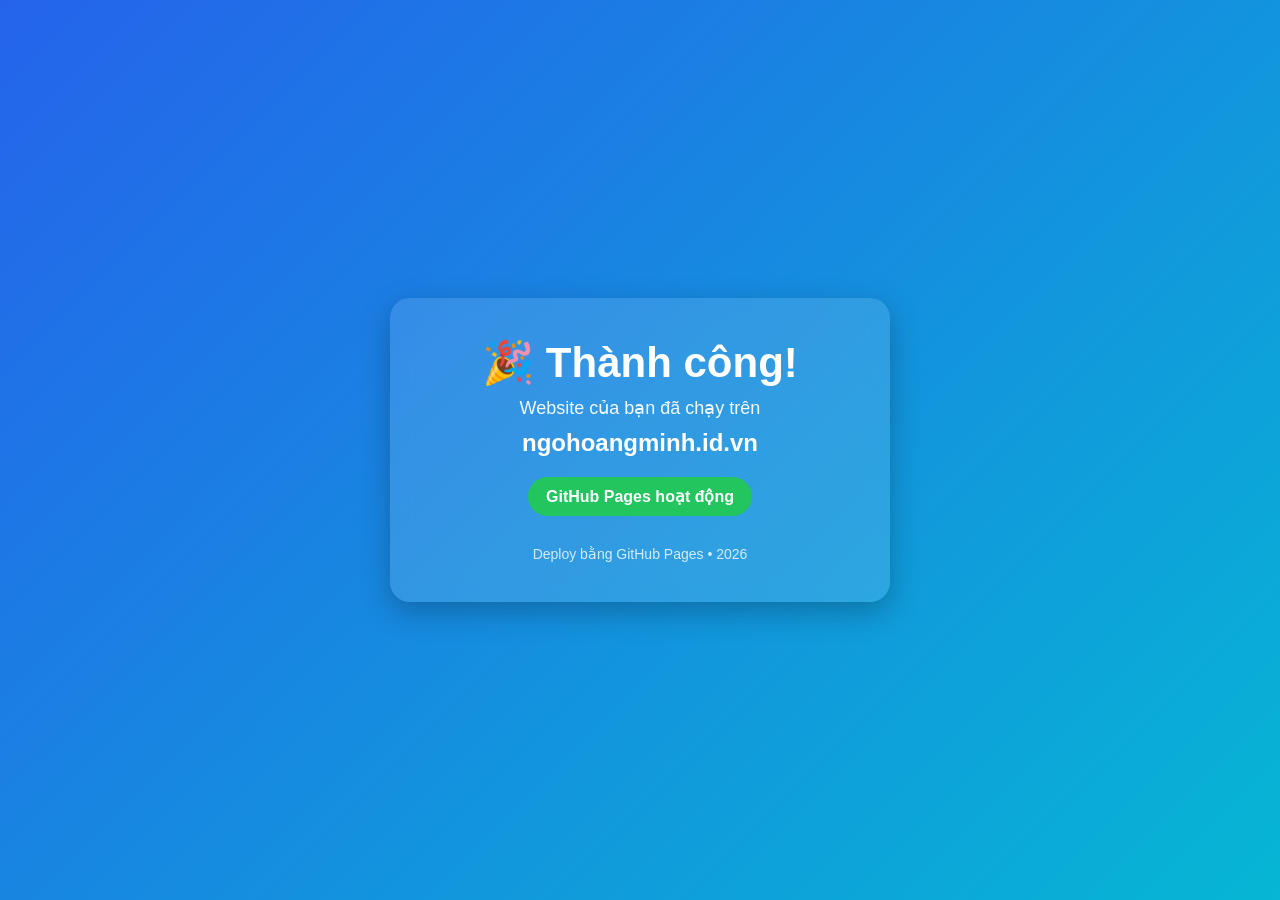
<file: index.html>
<!DOCTYPE html>
<html lang="vi">
<head>
  <meta charset="UTF-8">
  <meta name="viewport" content="width=device-width, initial-scale=1.0">
  <title>abc.io.vn</title>

  <style>
    *{
      margin:0;
      padding:0;
      box-sizing:border-box;
      font-family:Arial, Helvetica, sans-serif;
    }

    body{
      background:linear-gradient(135deg,#2563eb,#06b6d4);
      min-height:100vh;
      display:flex;
      justify-content:center;
      align-items:center;
      color:white;
    }

    .card{
      background:rgba(255,255,255,0.12);
      backdrop-filter:blur(10px);
      padding:40px;
      border-radius:20px;
      text-align:center;
      width:90%;
      max-width:500px;
      box-shadow:0 10px 30px rgba(0,0,0,.25);
    }

    h1{
      font-size:42px;
      margin-bottom:10px;
    }

    p{
      font-size:18px;
      opacity:.95;
      margin:10px 0;
    }

    .status{
      display:inline-block;
      margin-top:20px;
      padding:10px 18px;
      background:#22c55e;
      border-radius:999px;
      font-weight:bold;
    }

    footer{
      margin-top:30px;
      font-size:14px;
      opacity:.8;
    }
  </style>
</head>

<body>

<div class="card">

  <h1>🎉 Thành công!</h1>

  <p>Website của bạn đã chạy trên</p>

  <h2>ngohoangminh.id.vn</h2>

  <div class="status">
    GitHub Pages hoạt động
  </div>

  <footer>
    Deploy bằng GitHub Pages • 2026
  </footer>

</div>

</body>
</html>
</file>
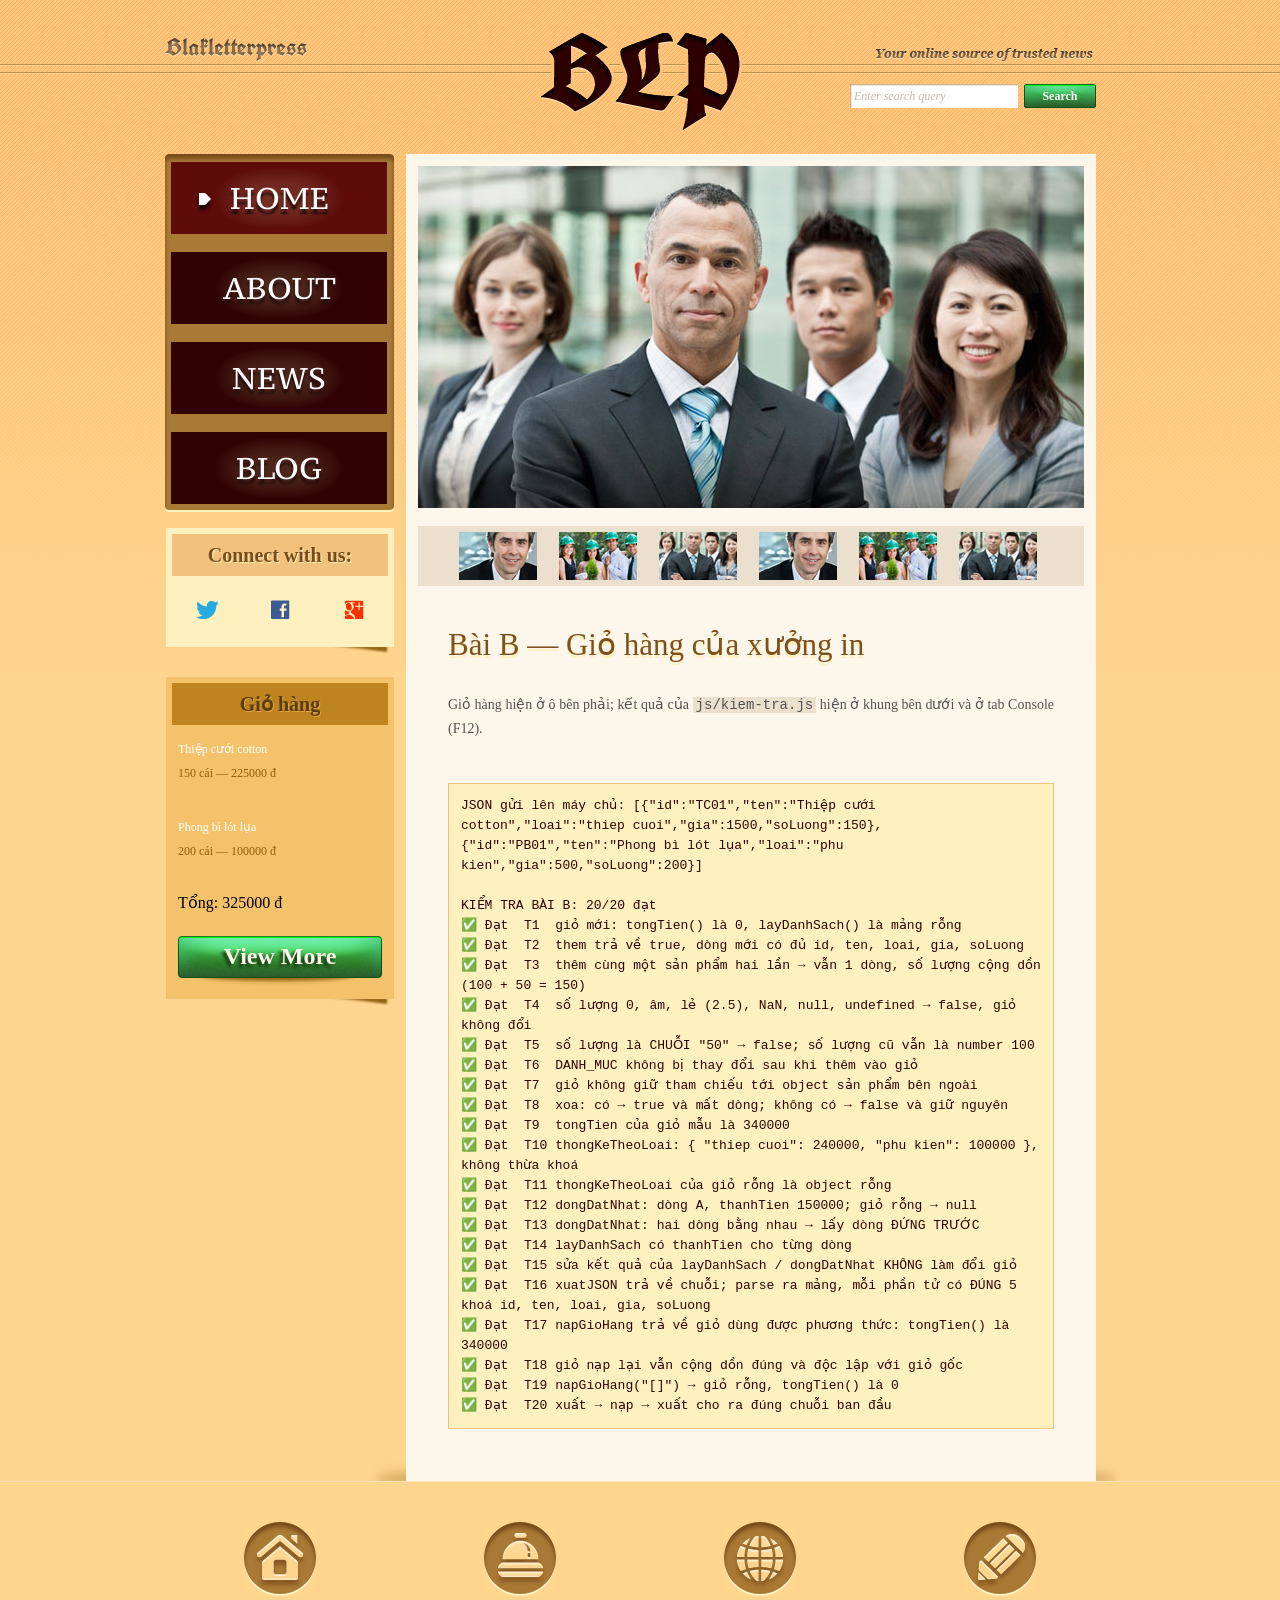
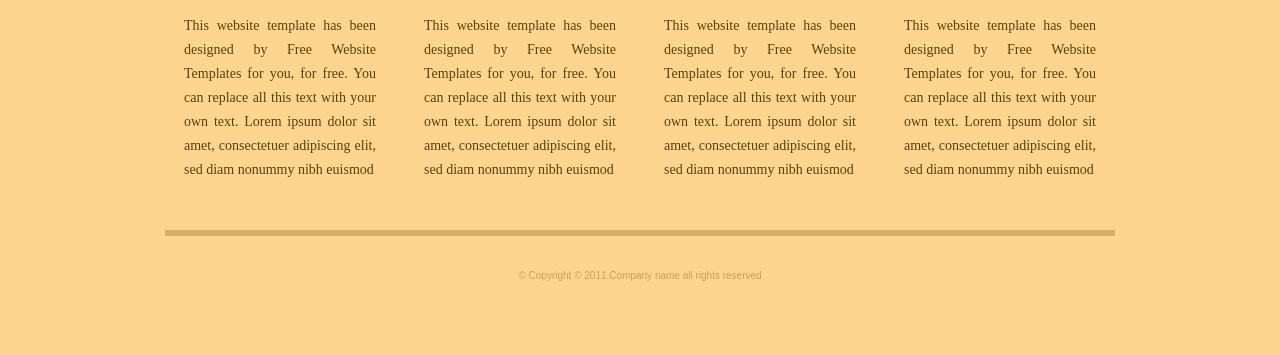
<file: Bai tap 2 - JS tin tuc va gio hang/index.html>
<!DOCTYPE html>
<!-- Website template by freewebsitetemplates.com -->
<html>
<head>
	<meta charset="UTF-8">
	<title>Bài B – Giỏ hàng | Blakletterpress</title>
	<link rel="stylesheet" href="css/style.css" type="text/css">
	<link rel="stylesheet" href="css/bai-js.css" type="text/css">
</head>
<body>
	<div id="page">
		<div id="header">
			<div id="motto">
				<a href="index.html" class="sitename"><img src="images/blakletterpress.png" height="24" width="142" alt="SiteName"></a>
				<p>
					<img src="images/header-text.png" height="14" width="218" alt="Text">
				</p>
			</div>
			<div id="logo">
				<a href="index.html"><img src="images/logo.png" alt="LOGO"></a>
			</div>
			<div id="searchbar">
				<form action="#" method="post">
					<input type="text" value="Enter search query" class="txtfield" onBlur="javascript:if(this.value==''){this.value=this.defaultValue;}" onFocus="javascript:if(this.value==this.defaultValue){this.value='';}">
					<input type="submit" value="Search" class="btn">
				</form>
			</div>
		</div>
		<div id="contents">
			<div id="main">
				<div id="gallery">
					<div>
						<img src="images/team-large.jpg" alt="Img">
					</div>
					<ul>
						<li>
							<img src="images/smiling.jpg" alt="Img">
						</li>
						<li>
							<img src="images/ecofriends.jpg" alt="Img">
						</li>
						<li>
							<img src="images/team.jpg" alt="Img">
						</li>
						<li>
							<img src="images/smiling.jpg" alt="Img">
						</li>
						<li>
							<img src="images/ecofriends.jpg" alt="Img">
						</li>
						<li>
							<img src="images/team.jpg" alt="Img">
						</li>
					</ul>
				</div>
				<div class="body">
					<h1>Bài B — Giỏ hàng của xưởng in</h1>
					<p>
						Giỏ hàng hiện ở ô bên phải; kết quả của <code>js/kiem-tra.js</code> hiện ở khung bên dưới và ở tab Console (F12).
					</p>
					<pre id="ket-qua"></pre>
				</div>
			</div>
			<div id="sidebar">
				<div id="navigation">
					<div>
						<ul>
							<li class="selected">
								<a href="index.html">Home</a>
							</li>
							<li>
								<a href="about.html">About</a>
							</li>
							<li>
								<a href="news.html">News</a>
							</li>
							<li>
								<a href="blog.html">Blog</a>
							</li>
						</ul>
					</div>
				</div>
				<div class="section">
					<div id="connect">
						<h2>Connect with us:</h2>
						<a href="http://freewebsitetemplates.com/go/twitter/" target="_blank" class="twitter"></a> <a href="http://freewebsitetemplates.com/go/facebook/" target="_blank" class="facebook"></a> <a href="http://freewebsitetemplates.com/go/googleplus/" target="_blank" class="googleplus"></a>
					</div>
				</div>
				<div class="section">
					<div id="posts">
						<h2>Giỏ hàng</h2>
						<ul id="gio-hang">
							<li>
								<h5>Title Sample One</h5>
								<p>
									Lorem ipsum dolor sit amet, consectetur adipiscing elit. Donec eleifend ligula vel velit varius
								</p>
								<a href="news.html" class="more">Read more</a>
							</li>
							<li>
								<h5>Title Sample One</h5>
								<p>
									Lorem ipsum dolor sit amet, consectetur adipiscing elit. Donec eleifend ligula vel velit varius
								</p>
								<a href="news.html" class="more">Read more</a>
							</li>
						</ul>
						<a href="news.html" class="btn2">View More</a>
					</div>
				</div>
			</div>
		</div>
		<div id="footer">
			<div>
				<ul id="featured">
					<li>
						<a href="index.html" class="home"></a>
						<p>
							This website template has been designed by Free Website Templates for you, for free. You can replace all this text with your own text. Lorem ipsum dolor sit amet, consectetuer adipiscing elit, sed diam nonummy nibh euismod
						</p>
					</li>
					<li>
						<a href="index.html" class="bell"></a>
						<p>
							This website template has been designed by Free Website Templates for you, for free. You can replace all this text with your own text. Lorem ipsum dolor sit amet, consectetuer adipiscing elit, sed diam nonummy nibh euismod
						</p>
					</li>
					<li>
						<a href="index.html" class="globe"></a>
						<p>
							This website template has been designed by Free Website Templates for you, for free. You can replace all this text with your own text. Lorem ipsum dolor sit amet, consectetuer adipiscing elit, sed diam nonummy nibh euismod
						</p>
					</li>
					<li>
						<a href="index.html" class="pencil"></a>
						<p>
							This website template has been designed by Free Website Templates for you, for free. You can replace all this text with your own text. Lorem ipsum dolor sit amet, consectetuer adipiscing elit, sed diam nonummy nibh euismod
						</p>
					</li>
				</ul>
				<p id="footnote">
					© Copyright © 2011.Company name all rights reserved
				</p>
			</div>
		</div>
	</div>
	<script src="js/ho-tro.js"></script>
	<script src="js/bai-b-gio-hang.js"></script>
	<script src="js/kiem-tra.js"></script>
</body>
</html>
</file>
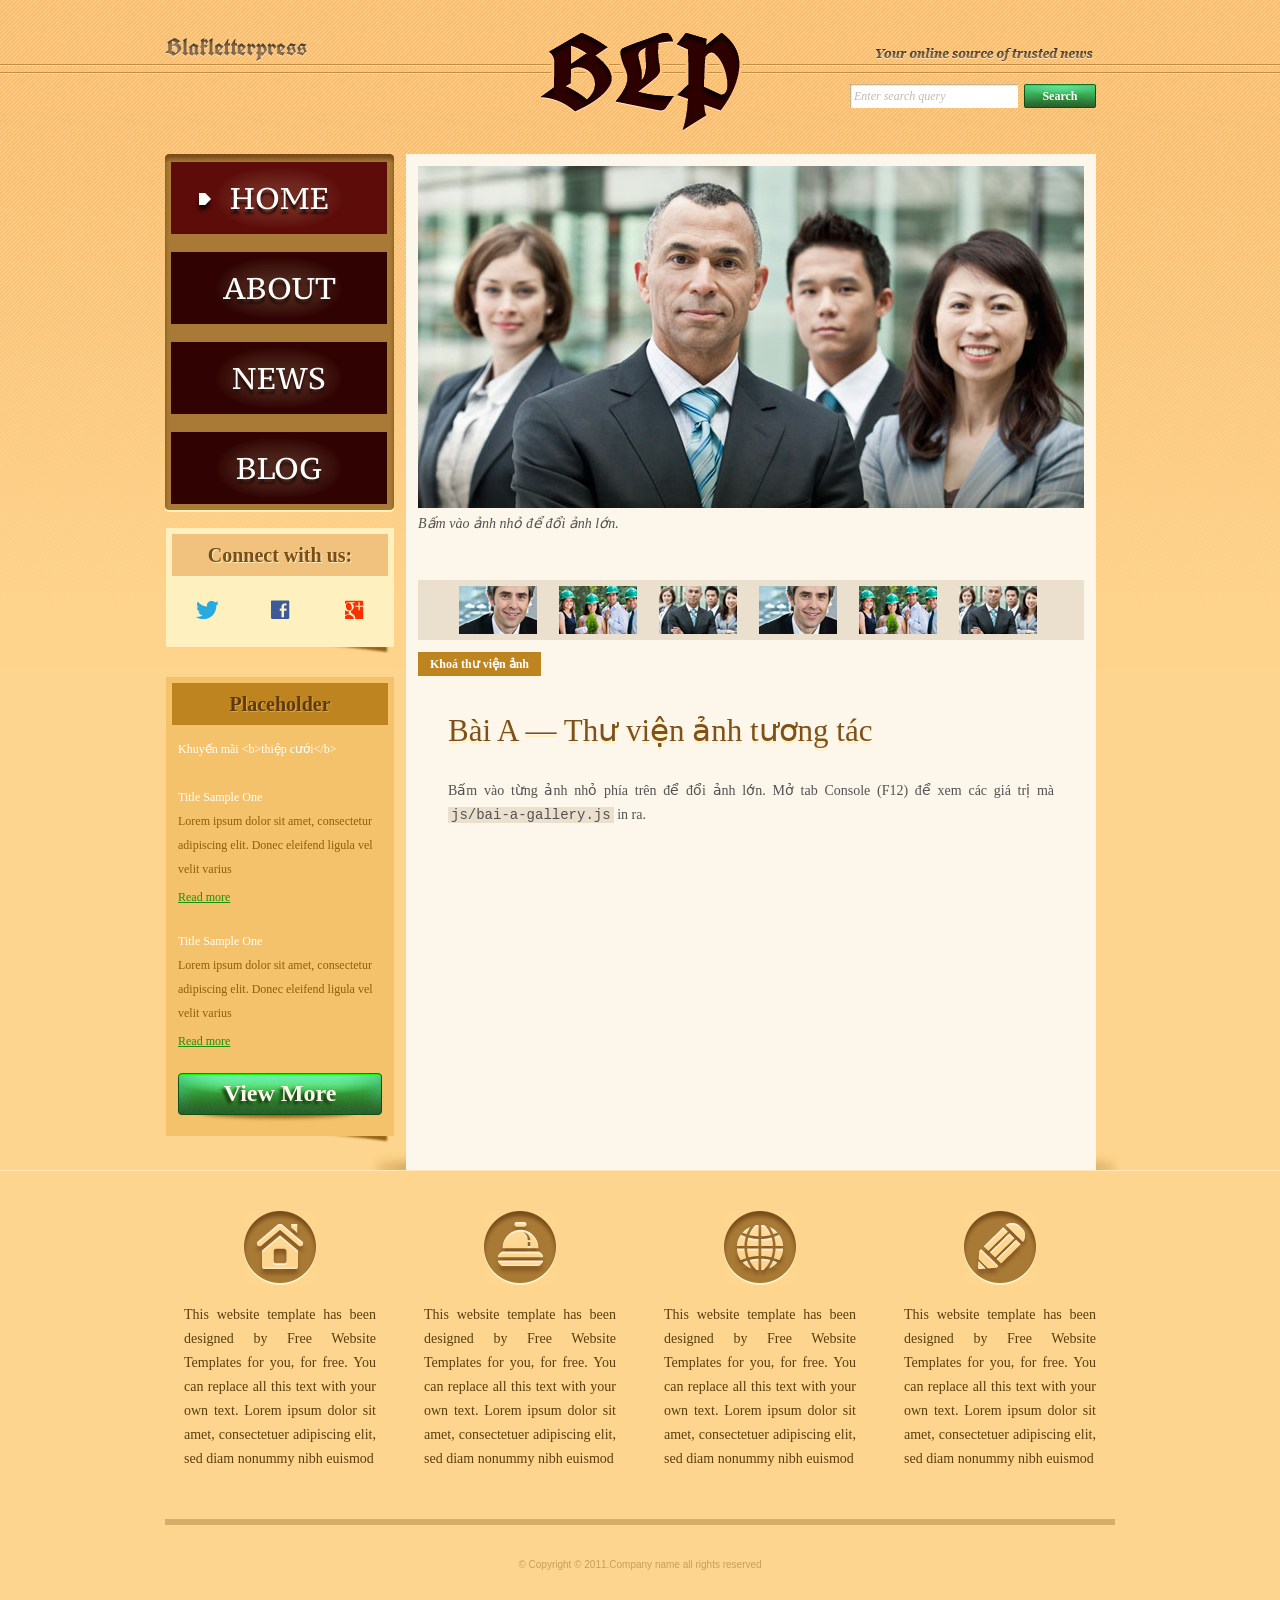
<file: Bai tap 3 - JS thu vien anh va tin nhanh/index.html>
<!DOCTYPE html>
<!-- Website template by freewebsitetemplates.com -->
<html>
<head>
	<meta charset="UTF-8">
	<title>Bài A – Thư viện ảnh | Blakletterpress</title>
	<link rel="stylesheet" href="css/style.css" type="text/css">
	<link rel="stylesheet" href="css/bai-js.css" type="text/css">
</head>
<body>
	<div id="page">
		<div id="header">
			<div id="motto">
				<a href="index.html" class="sitename"><img src="images/blakletterpress.png" height="24" width="142" alt="SiteName"></a>
				<p>
					<img src="images/header-text.png" height="14" width="218" alt="Text">
				</p>
			</div>
			<div id="logo">
				<a href="index.html"><img src="images/logo.png" alt="LOGO"></a>
			</div>
			<div id="searchbar">
				<form action="#" method="post">
					<input type="text" id="o-tim-kiem" value="Enter search query" class="txtfield">
					<input type="submit" value="Search" class="btn">
				</form>
			</div>
		</div>
		<div id="contents">
			<div id="main">
				<div id="gallery">
					<div>
						<img src="images/team-large.jpg" alt="Img">
					</div>
					<ul>
						<li>
							<img src="images/smiling.jpg" alt="meeting">
						</li>
						<li>
							<img src="images/ecofriends.jpg" alt="team-large">
						</li>
						<li>
							<img src="images/team.jpg" alt="team-large">
						</li>
						<li>
							<img src="images/smiling.jpg" alt="meeting">
						</li>
						<li>
							<img src="images/ecofriends.jpg" alt="team-large">
						</li>
						<li>
							<img src="images/team.jpg" alt="team-large">
						</li>
					</ul>
					<button type="button" id="nut-khoa">Khoá thư viện ảnh</button>
				</div>
				<div class="body">
					<h1>Bài A — Thư viện ảnh tương tác</h1>
					<p>
						Bấm vào từng ảnh nhỏ phía trên để đổi ảnh lớn. Mở tab Console (F12) để xem các giá trị mà <code>js/bai-a-gallery.js</code> in ra.
					</p>
				</div>
			</div>
			<div id="sidebar">
				<div id="navigation">
					<div>
						<ul>
							<li class="selected">
								<a href="index.html">Home</a>
							</li>
							<li>
								<a href="about.html">About</a>
							</li>
							<li>
								<a href="news.html">News</a>
							</li>
							<li>
								<a href="blog.html">Blog</a>
							</li>
						</ul>
					</div>
				</div>
				<div class="section">
					<div id="connect">
						<h2>Connect with us:</h2>
						<a href="http://freewebsitetemplates.com/go/twitter/" target="_blank" class="twitter"></a> <a href="http://freewebsitetemplates.com/go/facebook/" target="_blank" class="facebook"></a> <a href="http://freewebsitetemplates.com/go/googleplus/" target="_blank" class="googleplus"></a>
					</div>
				</div>
				<div class="section">
					<div id="posts">
						<h2>Placeholder</h2>
						<ul>
							<li>
								<h5>Title Sample One</h5>
								<p>
									Lorem ipsum dolor sit amet, consectetur adipiscing elit. Donec eleifend ligula vel velit varius
								</p>
								<a href="news.html" class="more">Read more</a>
							</li>
							<li>
								<h5>Title Sample One</h5>
								<p>
									Lorem ipsum dolor sit amet, consectetur adipiscing elit. Donec eleifend ligula vel velit varius
								</p>
								<a href="news.html" class="more">Read more</a>
							</li>
						</ul>
						<a href="news.html" class="btn2">View More</a>
					</div>
				</div>
			</div>
		</div>
		<div id="footer">
			<div>
				<ul id="featured">
					<li>
						<a href="index.html" class="home"></a>
						<p>
							This website template has been designed by Free Website Templates for you, for free. You can replace all this text with your own text. Lorem ipsum dolor sit amet, consectetuer adipiscing elit, sed diam nonummy nibh euismod
						</p>
					</li>
					<li>
						<a href="index.html" class="bell"></a>
						<p>
							This website template has been designed by Free Website Templates for you, for free. You can replace all this text with your own text. Lorem ipsum dolor sit amet, consectetuer adipiscing elit, sed diam nonummy nibh euismod
						</p>
					</li>
					<li>
						<a href="index.html" class="globe"></a>
						<p>
							This website template has been designed by Free Website Templates for you, for free. You can replace all this text with your own text. Lorem ipsum dolor sit amet, consectetuer adipiscing elit, sed diam nonummy nibh euismod
						</p>
					</li>
					<li>
						<a href="index.html" class="pencil"></a>
						<p>
							This website template has been designed by Free Website Templates for you, for free. You can replace all this text with your own text. Lorem ipsum dolor sit amet, consectetuer adipiscing elit, sed diam nonummy nibh euismod
						</p>
					</li>
				</ul>
				<p id="footnote">
					© Copyright © 2011.Company name all rights reserved
				</p>
			</div>
		</div>
	</div>
	<script src="js/bai-a-gallery.js"></script>
</body>
</html>
</file>
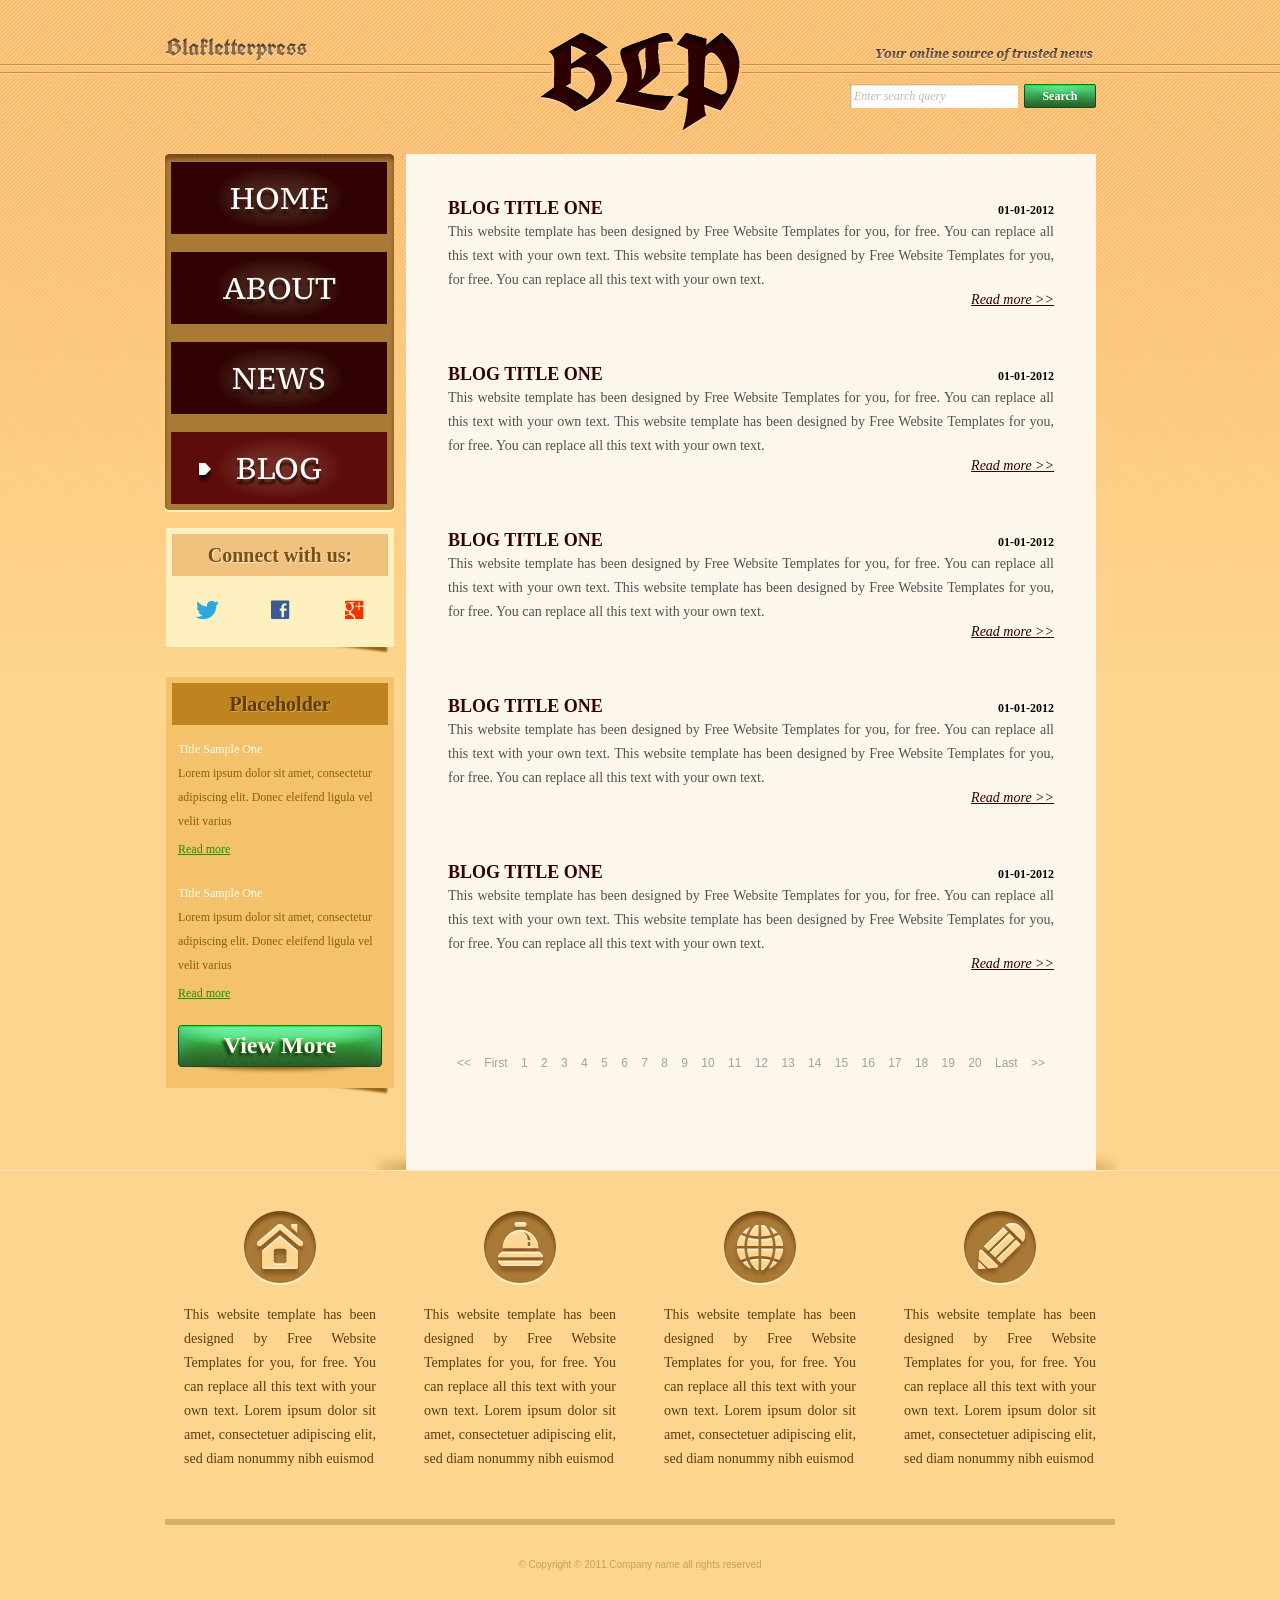
<file: blog.html>
<!DOCTYPE html>
<!-- Website template by freewebsitetemplates.com -->
<html>
<head>
	<meta charset="UTF-8">
	<title>Blog - Blakletterpress Website Template</title>
	<link rel="stylesheet" href="css/style.css" type="text/css">
</head>
<body>
	<div id="page">
		<div id="header">
			<div id="motto">
				<a href="index.html" class="sitename"><img src="images/blakletterpress.png" height="24" width="142" alt="SiteName"></a>
				<p>
					<img src="images/header-text.png" height="14" width="218" alt="Text">
				</p>
			</div>
			<div id="logo">
				<a href="index.html"><img src="images/logo.png" alt="LOGO"></a>
			</div>
			<div id="searchbar">
				<form action="#" method="post">
					<input type="text" value="Enter search query" class="txtfield" onBlur="javascript:if(this.value==''){this.value=this.defaultValue;}" onFocus="javascript:if(this.value==this.defaultValue){this.value='';}">
					<input type="submit" value="Search" class="btn">
				</form>
			</div>
		</div>
		<div id="contents">
			<div id="main">
				<div class="body">
					<ul id="list">
						<li>
							<span class="time">01-01-2012</span>
							<h3>BLOG TITLE ONE</h3>
							<p>
								This website template has been designed by Free Website Templates for you, for free. You can replace all this text with your own text. This website template has been designed by Free Website Templates for you, for free. You can replace all this text with your own text.
							</p>
							<a href="blog.html" class="more">Read more >></a>
						</li>
						<li>
							<span class="time">01-01-2012</span>
							<h3>BLOG TITLE ONE</h3>
							<p>
								This website template has been designed by Free Website Templates for you, for free. You can replace all this text with your own text. This website template has been designed by Free Website Templates for you, for free. You can replace all this text with your own text.
							</p>
							<a href="blog.html" class="more">Read more >></a>
						</li>
						<li>
							<span class="time">01-01-2012</span>
							<h3>BLOG TITLE ONE</h3>
							<p>
								This website template has been designed by Free Website Templates for you, for free. You can replace all this text with your own text. This website template has been designed by Free Website Templates for you, for free. You can replace all this text with your own text.
							</p>
							<a href="blog.html" class="more">Read more >></a>
						</li>
						<li>
							<span class="time">01-01-2012</span>
							<h3>BLOG TITLE ONE</h3>
							<p>
								This website template has been designed by Free Website Templates for you, for free. You can replace all this text with your own text. This website template has been designed by Free Website Templates for you, for free. You can replace all this text with your own text.
							</p>
							<a href="blog.html" class="more">Read more >></a>
						</li>
						<li>
							<span class="time">01-01-2012</span>
							<h3>BLOG TITLE ONE</h3>
							<p>
								This website template has been designed by Free Website Templates for you, for free. You can replace all this text with your own text. This website template has been designed by Free Website Templates for you, for free. You can replace all this text with your own text.
							</p>
							<a href="blog.html" class="more">Read more >></a>
						</li>
					</ul>
					<div id="pagination">
						<a href="blog.html">&lt;&lt;</a> <a href="blog.html">First</a> <a href="blog.html">1</a> <a href="blog.html">2</a> <a href="blog.html">3</a> <a href="blog.html">4</a> <a href="blog.html">5</a> <a href="blog.html">6</a> <a href="blog.html">7</a> <a href="blog.html">8</a> <a href="blog.html">9</a> <a href="blog.html">10</a> <a href="blog.html">11</a> <a href="blog.html">12</a> <a href="blog.html">13</a> <a href="blog.html">14</a> <a href="blog.html">15</a> <a href="blog.html">16</a> <a href="blog.html">17</a> <a href="blog.html">18</a> <a href="blog.html">19</a> <a href="blog.html">20</a> <a href="blog.html">Last</a> <a href="blog.html">&gt;&gt;</a>
					</div>
				</div>
			</div>
			<div id="sidebar">
				<div id="navigation">
					<div>
						<ul>
							<li>
								<a href="index.html">Home</a>
							</li>
							<li>
								<a href="about.html">About</a>
							</li>
							<li>
								<a href="news.html">News</a>
							</li>
							<li class="selected">
								<a href="blog.html">Blog</a>
							</li>
						</ul>
					</div>
				</div>
				<div class="section">
					<div id="connect">
						<h2>Connect with us:</h2>
						<a href="http://freewebsitetemplates.com/go/twitter/" target="_blank" class="twitter"></a> <a href="http://freewebsitetemplates.com/go/facebook/" target="_blank" class="facebook"></a> <a href="http://freewebsitetemplates.com/go/googleplus/" target="_blank" class="googleplus"></a>
					</div>
				</div>
				<div class="section">
					<div id="posts">
						<h2>Placeholder</h2>
						<ul>
							<li>
								<h5>Title Sample One</h5>
								<p>
									Lorem ipsum dolor sit amet, consectetur adipiscing elit. Donec eleifend ligula vel velit varius
								</p>
								<a href="news.html" class="more">Read more</a>
							</li>
							<li>
								<h5>Title Sample One</h5>
								<p>
									Lorem ipsum dolor sit amet, consectetur adipiscing elit. Donec eleifend ligula vel velit varius
								</p>
								<a href="news.html" class="more">Read more</a>
							</li>
						</ul>
						<a href="news.html" class="btn2">View More</a>
					</div>
				</div>
			</div>
		</div>
		<div id="footer">
			<div>
				<ul id="featured">
					<li>
						<a href="index.html" class="home"></a>
						<p>
							This website template has been designed by Free Website Templates for you, for free. You can replace all this text with your own text. Lorem ipsum dolor sit amet, consectetuer adipiscing elit, sed diam nonummy nibh euismod
						</p>
					</li>
					<li>
						<a href="index.html" class="bell"></a>
						<p>
							This website template has been designed by Free Website Templates for you, for free. You can replace all this text with your own text. Lorem ipsum dolor sit amet, consectetuer adipiscing elit, sed diam nonummy nibh euismod
						</p>
					</li>
					<li>
						<a href="index.html" class="globe"></a>
						<p>
							This website template has been designed by Free Website Templates for you, for free. You can replace all this text with your own text. Lorem ipsum dolor sit amet, consectetuer adipiscing elit, sed diam nonummy nibh euismod
						</p>
					</li>
					<li>
						<a href="index.html" class="pencil"></a>
						<p>
							This website template has been designed by Free Website Templates for you, for free. You can replace all this text with your own text. Lorem ipsum dolor sit amet, consectetuer adipiscing elit, sed diam nonummy nibh euismod
						</p>
					</li>
				</ul>
				<p id="footnote">
					© Copyright © 2011.Company name all rights reserved
				</p>
			</div>
		</div>
	</div>
</body>
</html>
</file>
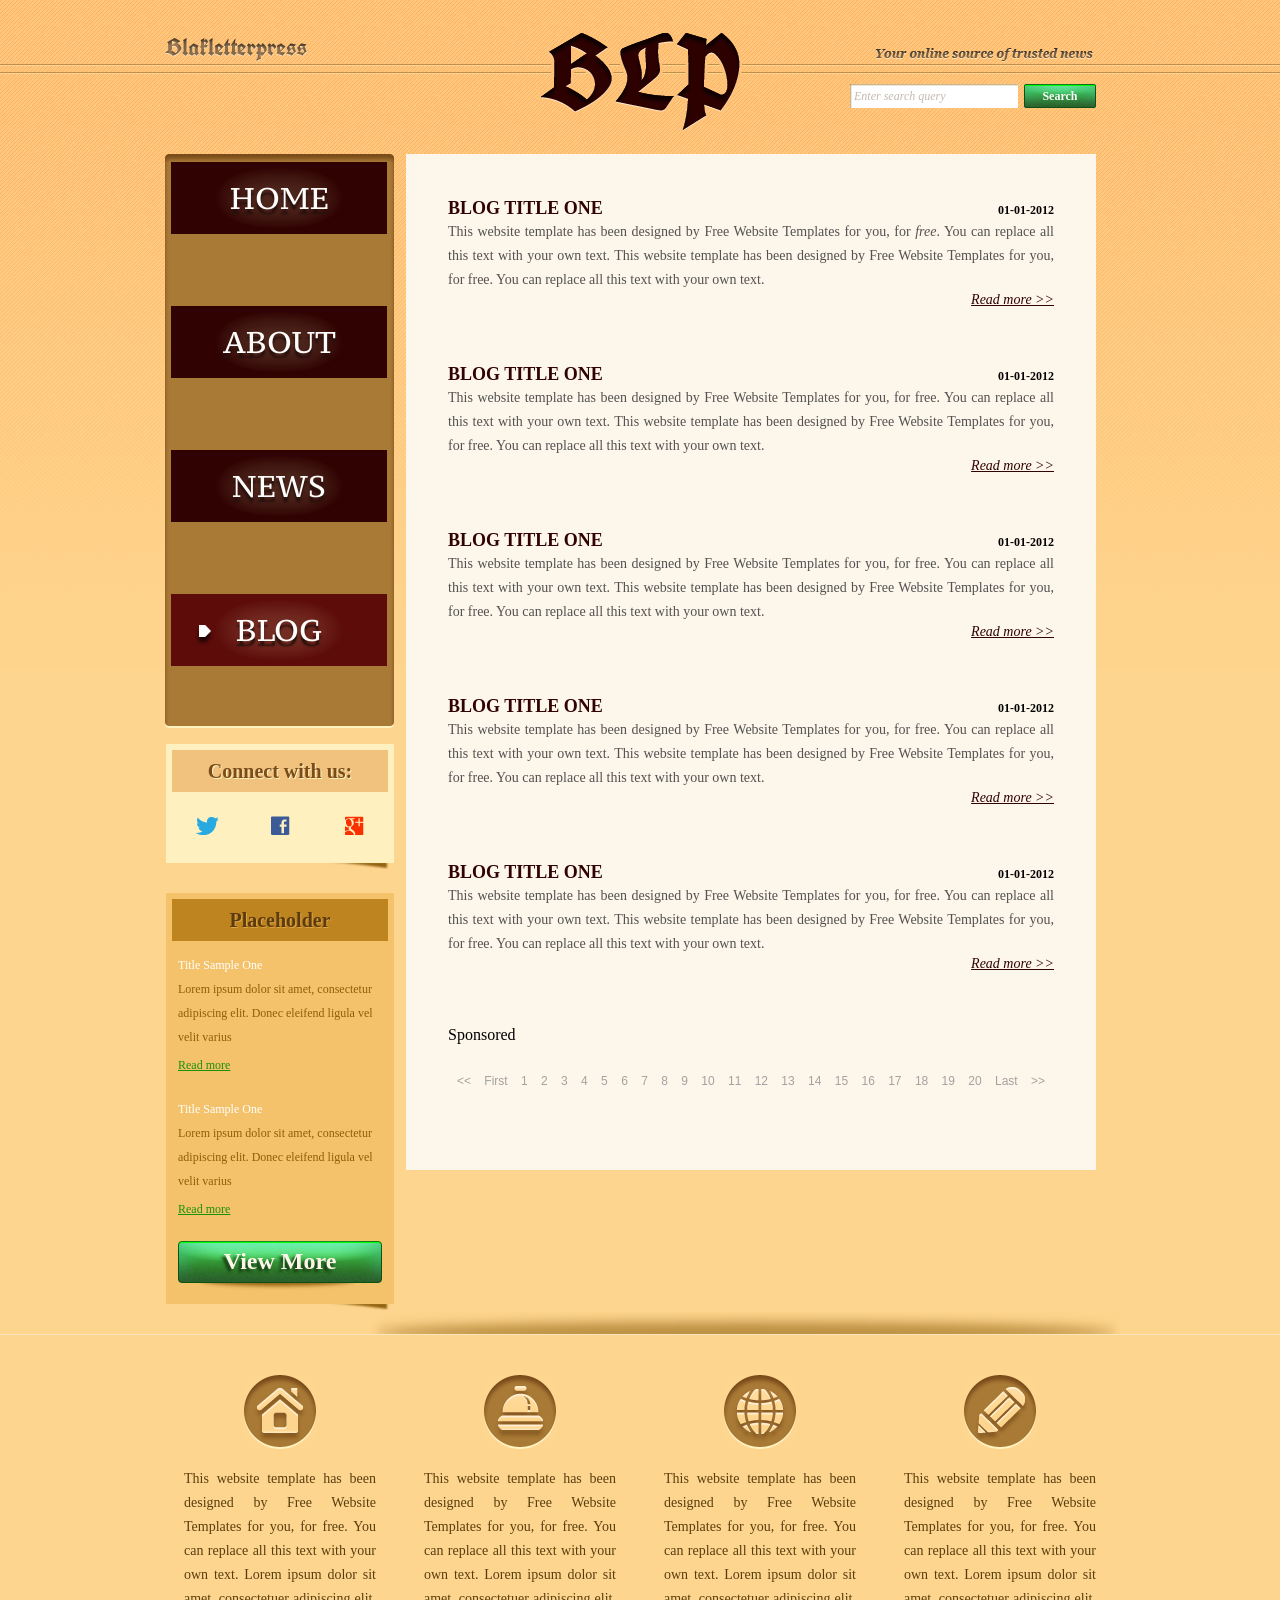
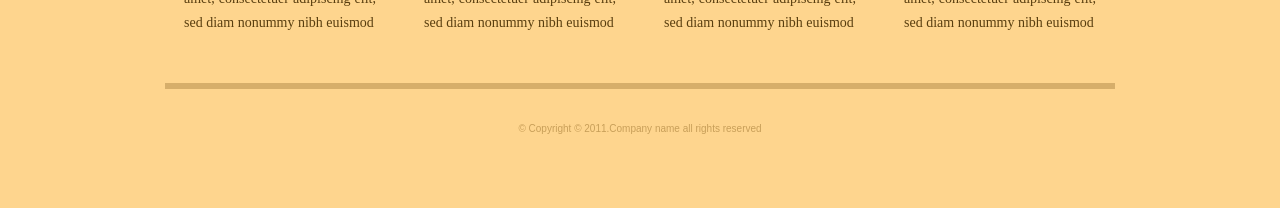
<file: blog_wrong.html>
<!DOCTYPE html>
<!-- Website template by freewebsitetemplates.com -->
<html>
<head>
	<meta charset="utf8">
	<title>Blog - Blakletterpress Website Template</title>
	<title>Blakletterpress</title>
	<link rel="stylesheet" href="css/style.css" type="text/css">
</head>
<body>
	<div id="page">
		<div id="header">
			<div id="motto">
				<a href="index.html" class="sitename" class="brand"><img src="images/blakletterpress.png" height="24" width="142px" alt="SiteName"></a>
				<p>
					<img src="images/header-text.png" height="14" width="218">
				</p>
			</div>
			<div id="logo">
				<a href="index.html"><img src="images/logo.png" alt="LOGO"></a>
			</div>
			<div id="searchbar">
				<form action="#" method="post">
					<input type="text" value="Enter search query" class="txtfield" onBlur="javascript:if(this.value==''){this.value=this.defaultValue;}" onFocus="javascript:if(this.value==this.defaultValue){this.value='';}">
					<input type="submit" value="Search" class="btn">
				</form>
			</div>
		</div>
		<div id="contents">
			<div id="main">
				<div class="body">
					<ul id="list">
						<li>
							<span class="time">01-01-2012</span>
							<h3>BLOG TITLE ONE</h3>
							<p>
								This website template has been designed by Free Website Templates for you, for <i>free</i>. You can replace all this text with your own text. This website template has been designed by Free Website Templates for you, for free. You can replace all this text with your own text.
							</p>
							<a href="blog.html" class="more">Read more >></a>
						</li>
						<li>
							<span class="time">01-01-2012</span>
							<h3>BLOG TITLE ONE</h3>
							<p>
								This website template has been designed by Free Website Templates for you, for free. You can replace all this text with your own text. This website template has been designed by Free Website Templates for you, for free. You can replace all this text with your own text.
							</p>
							<a href="blog.html" class="more">Read more >></a>
						</li>
						<li>
							<span class="time">01-01-2012</span>
							<h3>BLOG TITLE ONE</h3>
							<p>
								This website template has been designed by Free Website Templates for you, for free. You can replace all this text with your own text. This website template has been designed by Free Website Templates for you, for free. You can replace all this text with your own text.
							</p>
							<a href="blog.html" class="more">Read more >></a>
						</li>
						<li>
							<span class="time">01-01-2012</span>
							<h3>BLOG TITLE ONE</h3>
							<p>
								This website template has been designed by Free Website Templates for you, for free. You can replace all this text with your own text. This website template has been designed by Free Website Templates for you, for free. You can replace all this text with your own text.
							</p>
							<a href="blog.html" class="more">Read more >></a>
						</li>
						<li>
							<span class="time">01-01-2012</span>
							<h3>BLOG TITLE ONE</h3>
							<p>
								This website template has been designed by Free Website Templates for you, for free. You can replace all this text with your own text. This website template has been designed by Free Website Templates for you, for free. You can replace all this text with your own text.
							</p>
							<a href="blog.html" class="more">Read more >></a>
						</li>
						<div class="ad">Sponsored</div>
					</ul>
					<div id="pagination">
						<a href="blog.html">&lt;&lt;</a> <a href="blog.html?page=2&sort=new">First</a> <a href="blog.html">1 <a href="blog.html">2</a> <a href="blog.html">3</a> <a href="blog.html">4</a> <a href="blog.html">5</a> <a href="blog.html">6</a> <a href="blog.html">7</a> <a href="blog.html">8</a> <a href="blog.html">9</a> <a href="blog.html">10</a> <a href="blog.html">11</a> <a href="blog.html">12</a> <a href="blog.html">13</a> <a href="blog.html">14</a> <a href="blog.html">15</a> <a href="blog.html">16</a> <a href="blog.html">17</a> <a href="blog.html">18</a> <a href="blog.html">19</a> <a href="blog.html">20</a> <a href="blog.html">Last</a> <a href="blog.html">&gt;&gt;</a>
					</div>
				</div>
			</div>
			<div id="sidebar">
				<div id="navigation">
					<div>
						<ul id="list">
							<li>
								<a href="index.html">Home</a>
							</li>
							<li>
								<a href="about.html">About</a>
							</li>
							<li>
								<a href="news.html">News</a>
							</li>
							<li class="selected">
								<a href="blog.html">Blog</a>
							</li>
						</ul>
					</div>
				</div>
				<div class="section">
					<div id="connect">
						<h2>Connect with us:</h2>
						<a href="http://freewebsitetemplates.com/go/twitter/" target="_blank" class="twitter"></a> <a href="http://freewebsitetemplates.com/go/facebook/" target="_blank" class="facebook"></a> <a href="http://freewebsitetemplates.com/go/googleplus/" target="_blank" class="googleplus"></a>
					</div>
				</div>
				<div class="section">
					<div id="posts">
						<h2>Placeholder</h2>
						<ul>
							<li>
								<h5>Title Sample One</h5>
								<p>
									Lorem ipsum dolor sit amet, consectetur adipiscing elit. Donec eleifend ligula vel velit varius
								</p>
								<a href="news.html" class="more">Read more</a>
							</li>
							<li>
								<h5>Title Sample One</h5>
								<p>
									Lorem ipsum dolor sit amet, consectetur adipiscing elit. Donec eleifend ligula vel velit varius
								</p>
								<a href="news.html" class="more">Read more</a>
							</li>
						</ol>
						<a href="" class="btn2">View More</a>
					</div>
				</div>
			</div>
		</div>
		<div id="footer">
			<div>
				<ul id="featured">
					<li>
						<a href="index.html" class="home"></a>
						<p>
							This website template has been designed by Free Website Templates for you, for free. You can replace all this text with your own text. Lorem ipsum dolor sit amet, consectetuer adipiscing elit, sed diam nonummy nibh euismod
						</p>
					</li>
					<li>
						<a href="index.html" class="bell"></a>
						<p>
							This website template has been designed by Free Website Templates for you, for free. You can replace all this text with your own text. Lorem ipsum dolor sit amet, consectetuer adipiscing elit, sed diam nonummy nibh euismod
						</p>
					</li>
					<li>
						<a href="index.html" class="globe"></a>
						<p>
							This website template has been designed by Free Website Templates for you, for free. You can replace all this text with your own text. Lorem ipsum dolor sit amet, consectetuer adipiscing elit, sed diam nonummy nibh euismod
						</p>
					</li>
					<li>
						<a href="index.html" class="pencil"></a>
						<p>
							This website template has been designed by Free Website Templates for you, for free. You can replace all this text with your own text. Lorem ipsum dolor sit amet, consectetuer adipiscing elit, sed diam nonummy nibh euismod
						</p>
					</li>
				</ul>
				<p id="footnote">
					© Copyright © 2011.Company name all rights reserved
				</p>
			</div>
		</div>
	</div>
</body>
</html>
</file>
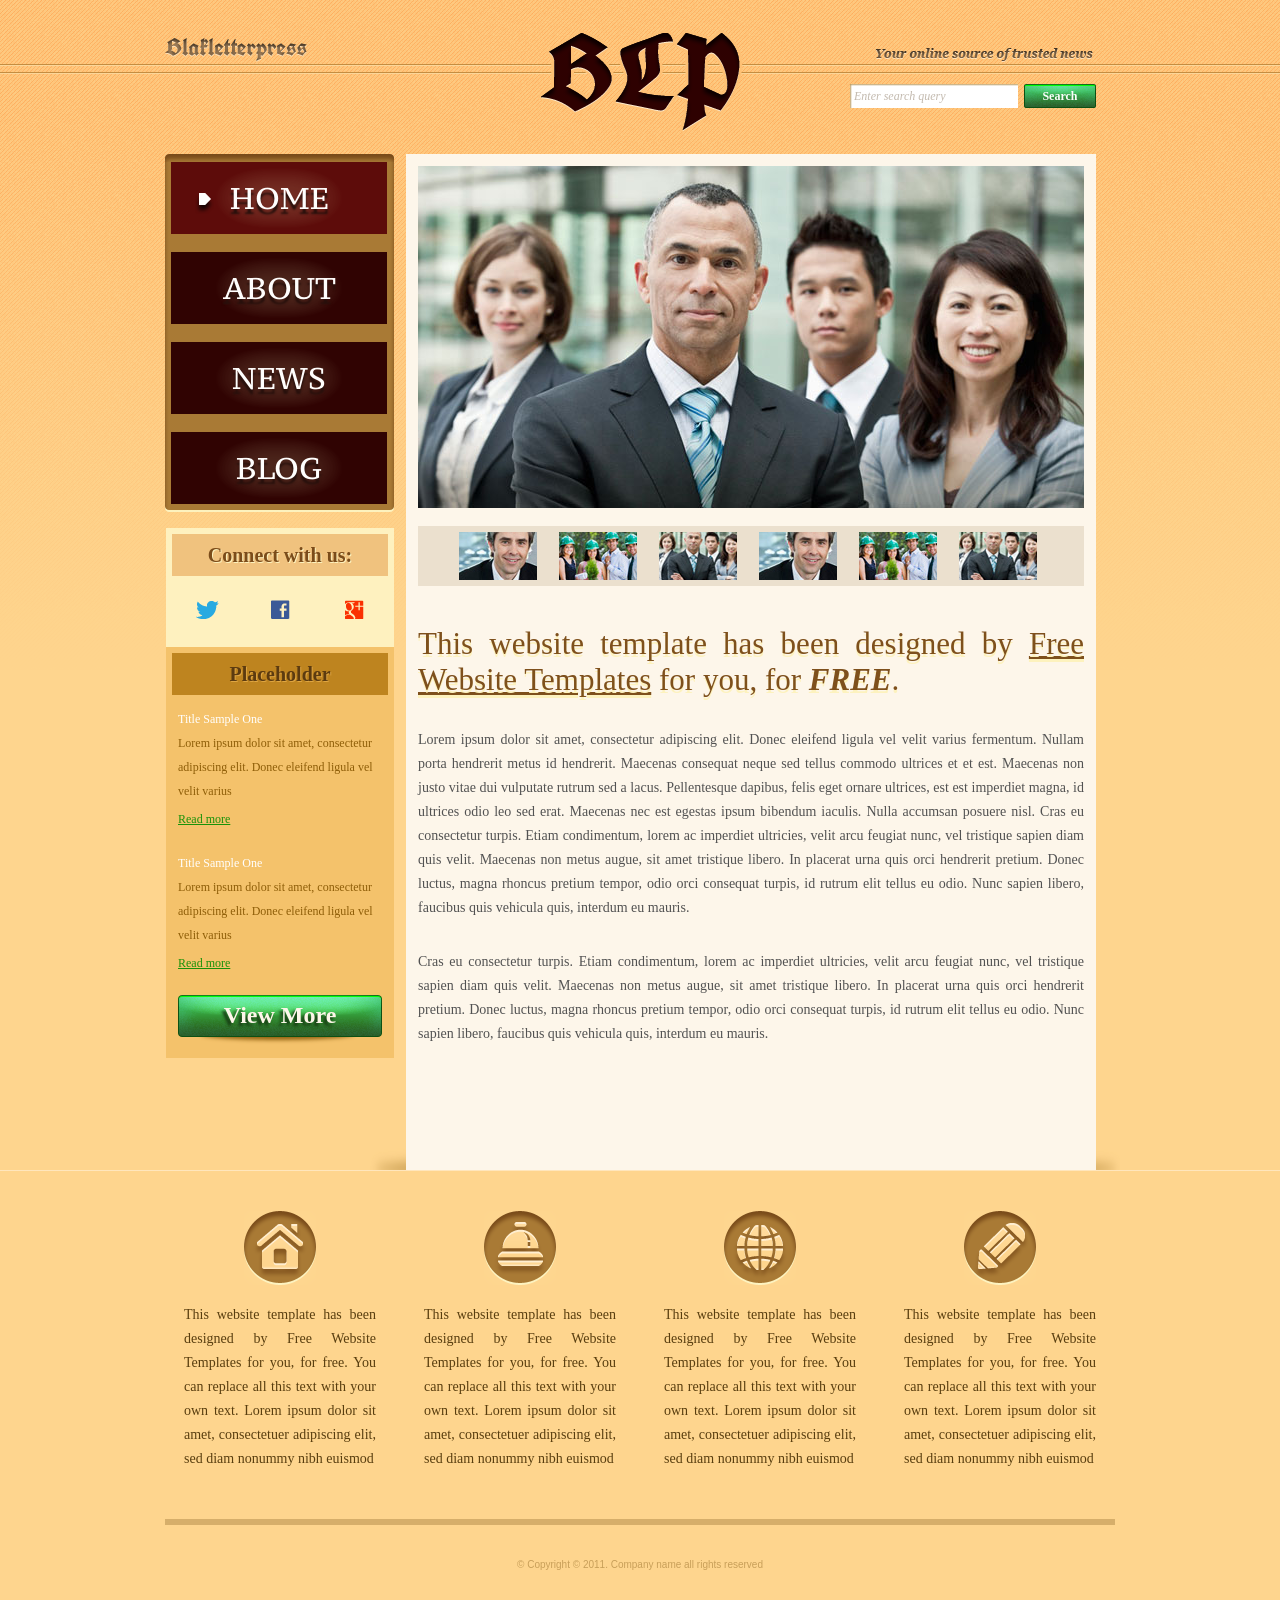
<file: index_new.html>
<!DOCTYPE html>
<!-- Website template by freewebsitetemplates.com -->
<html lang="en">
<head>
	<meta charset="UTF-8">
	<title>Blakletterpress Website Template</title>
	<meta name="viewport" content="width=device-width, initial-scale=1.0">
	<meta name="description" content="Blakletterpress website template - News, blog and community website.">
	<link rel="stylesheet" href="css/style.css" type="text/css">
</head>
<body>
	<div id="page">

		<header id="header">
			<div id="motto">
				<a href="index.html" class="sitename">
					<img src="images/blakletterpress.png" height="24" width="142" alt="Blakletterpress">
				</a>
				<p>
					<img src="images/header-text.png" height="14" width="218" alt="Your online source of trusted news">
				</p>
			</div>

			<div id="logo">
				<a href="index.html">
					<img src="images/logo.png" alt="Blakletterpress Logo">
				</a>
			</div>

			<div id="searchbar">
				<form action="#" method="post">
					<input type="text" value="Enter search query" class="txtfield"
						onBlur="javascript:if(this.value==''){this.value=this.defaultValue;}"
						onFocus="javascript:if(this.value==this.defaultValue){this.value='';}">
					<input type="submit" value="Search" class="btn">
				</form>
			</div>
		</header>

		<main id="contents">

			<section id="main">

				<section id="gallery">
					<div>
						<img src="images/team-large.jpg" alt="Featured team image">
					</div>

					<ul>
						<li><img src="images/smiling.jpg" alt="Smiling people"></li>
						<li><img src="images/ecofriends.jpg" alt="Eco friends"></li>
						<li><img src="images/team.jpg" alt="Team members"></li>
						<li><img src="images/smiling.jpg" alt="Smiling people"></li>
						<li><img src="images/ecofriends.jpg" alt="Eco friends"></li>
						<li><img src="images/team.jpg" alt="Team members"></li>
					</ul>
				</section>

				<article class="body">
					<h1>
						This website template has been designed by
						<a href="http://www.freewebsitetemplates.com/">Free Website Templates</a>
						for you, for <em>free</em>.
					</h1>

					<p>
						Lorem ipsum dolor sit amet, consectetur adipiscing elit. Donec eleifend ligula vel velit varius fermentum.
						Nullam porta hendrerit metus id hendrerit. Maecenas consequat neque sed tellus commodo ultrices et et est.
						Maecenas non justo vitae dui vulputate rutrum sed a lacus. Pellentesque dapibus, felis eget ornare ultrices,
						est est imperdiet magna, id ultrices odio leo sed erat. Maecenas nec est egestas ipsum bibendum iaculis.
						Nulla accumsan posuere nisl. Cras eu consectetur turpis. Etiam condimentum, lorem ac imperdiet ultricies,
						velit arcu feugiat nunc, vel tristique sapien diam quis velit. Maecenas non metus augue, sit amet tristique
						libero. In placerat urna quis orci hendrerit pretium. Donec luctus, magna rhoncus pretium tempor, odio orci
						consequat turpis, id rutrum elit tellus eu odio. Nunc sapien libero, faucibus quis vehicula quis, interdum eu mauris.
					</p>

					<p>
						Cras eu consectetur turpis. Etiam condimentum, lorem ac imperdiet ultricies, velit arcu feugiat nunc,
						vel tristique sapien diam quis velit. Maecenas non metus augue, sit amet tristique libero. In placerat
						urna quis orci hendrerit pretium. Donec luctus, magna rhoncus pretium tempor, odio orci consequat turpis,
						id rutrum elit tellus eu odio. Nunc sapien libero, faucibus quis vehicula quis, interdum eu mauris.
					</p>
				</article>

			</section>

			<aside id="sidebar">

				<nav id="navigation">
					<div>
						<ul>
							<li class="selected"><a href="index.html">Home</a></li>
							<li><a href="about.html">About</a></li>
							<li><a href="news.html">News</a></li>
							<li><a href="blog.html">Blog</a></li>
						</ul>
					</div>
				</nav>

				<section class="section">
					<div id="connect">
						<h2>Connect with us:</h2>
						<a href="http://freewebsitetemplates.com/go/twitter/" target="_blank" class="twitter"></a>
						<a href="http://freewebsitetemplates.com/go/facebook/" target="_blank" class="facebook"></a>
						<a href="http://freewebsitetemplates.com/go/googleplus/" target="_blank" class="googleplus"></a>
					</div>
				</section>

				<section class="section">
					<div id="posts">
						<h2>Placeholder</h2>

						<ul>
							<li>
								<h5>Title Sample One</h5>
								<p>
									Lorem ipsum dolor sit amet, consectetur adipiscing elit.
									Donec eleifend ligula vel velit varius
								</p>
								<a href="news.html" class="more">Read more</a>
							</li>

							<li>
								<h5>Title Sample One</h5>
								<p>
									Lorem ipsum dolor sit amet, consectetur adipiscing elit.
									Donec eleifend ligula vel velit varius
								</p>
								<a href="news.html" class="more">Read more</a>
							</li>
						</ul>

						<a href="news.html" class="btn2">View More</a>
					</div>
				</section>

			</aside>

		</main>

		<footer id="footer">
			<div>
				<ul id="featured">
					<li>
						<a href="index.html" class="home"></a>
						<p>
							This website template has been designed by Free Website Templates for you, for free.
							You can replace all this text with your own text. Lorem ipsum dolor sit amet,
							consectetuer adipiscing elit, sed diam nonummy nibh euismod
						</p>
					</li>

					<li>
						<a href="index.html" class="bell"></a>
						<p>
							This website template has been designed by Free Website Templates for you, for free.
							You can replace all this text with your own text. Lorem ipsum dolor sit amet,
							consectetuer adipiscing elit, sed diam nonummy nibh euismod
						</p>
					</li>

					<li>
						<a href="index.html" class="globe"></a>
						<p>
							This website template has been designed by Free Website Templates for you, for free.
							You can replace all this text with your own text. Lorem ipsum dolor sit amet,
							consectetuer adipiscing elit, sed diam nonummy nibh euismod
						</p>
					</li>

					<li>
						<a href="index.html" class="pencil"></a>
						<p>
							This website template has been designed by Free Website Templates for you, for free.
							You can replace all this text with your own text. Lorem ipsum dolor sit amet,
							consectetuer adipiscing elit, sed diam nonummy nibh euismod
						</p>
					</li>
				</ul>

				<p id="footnote">
					© Copyright © 2011. Company name all rights reserved
				</p>
			</div>
		</footer>

	</div>
</body>
</html>
</file>
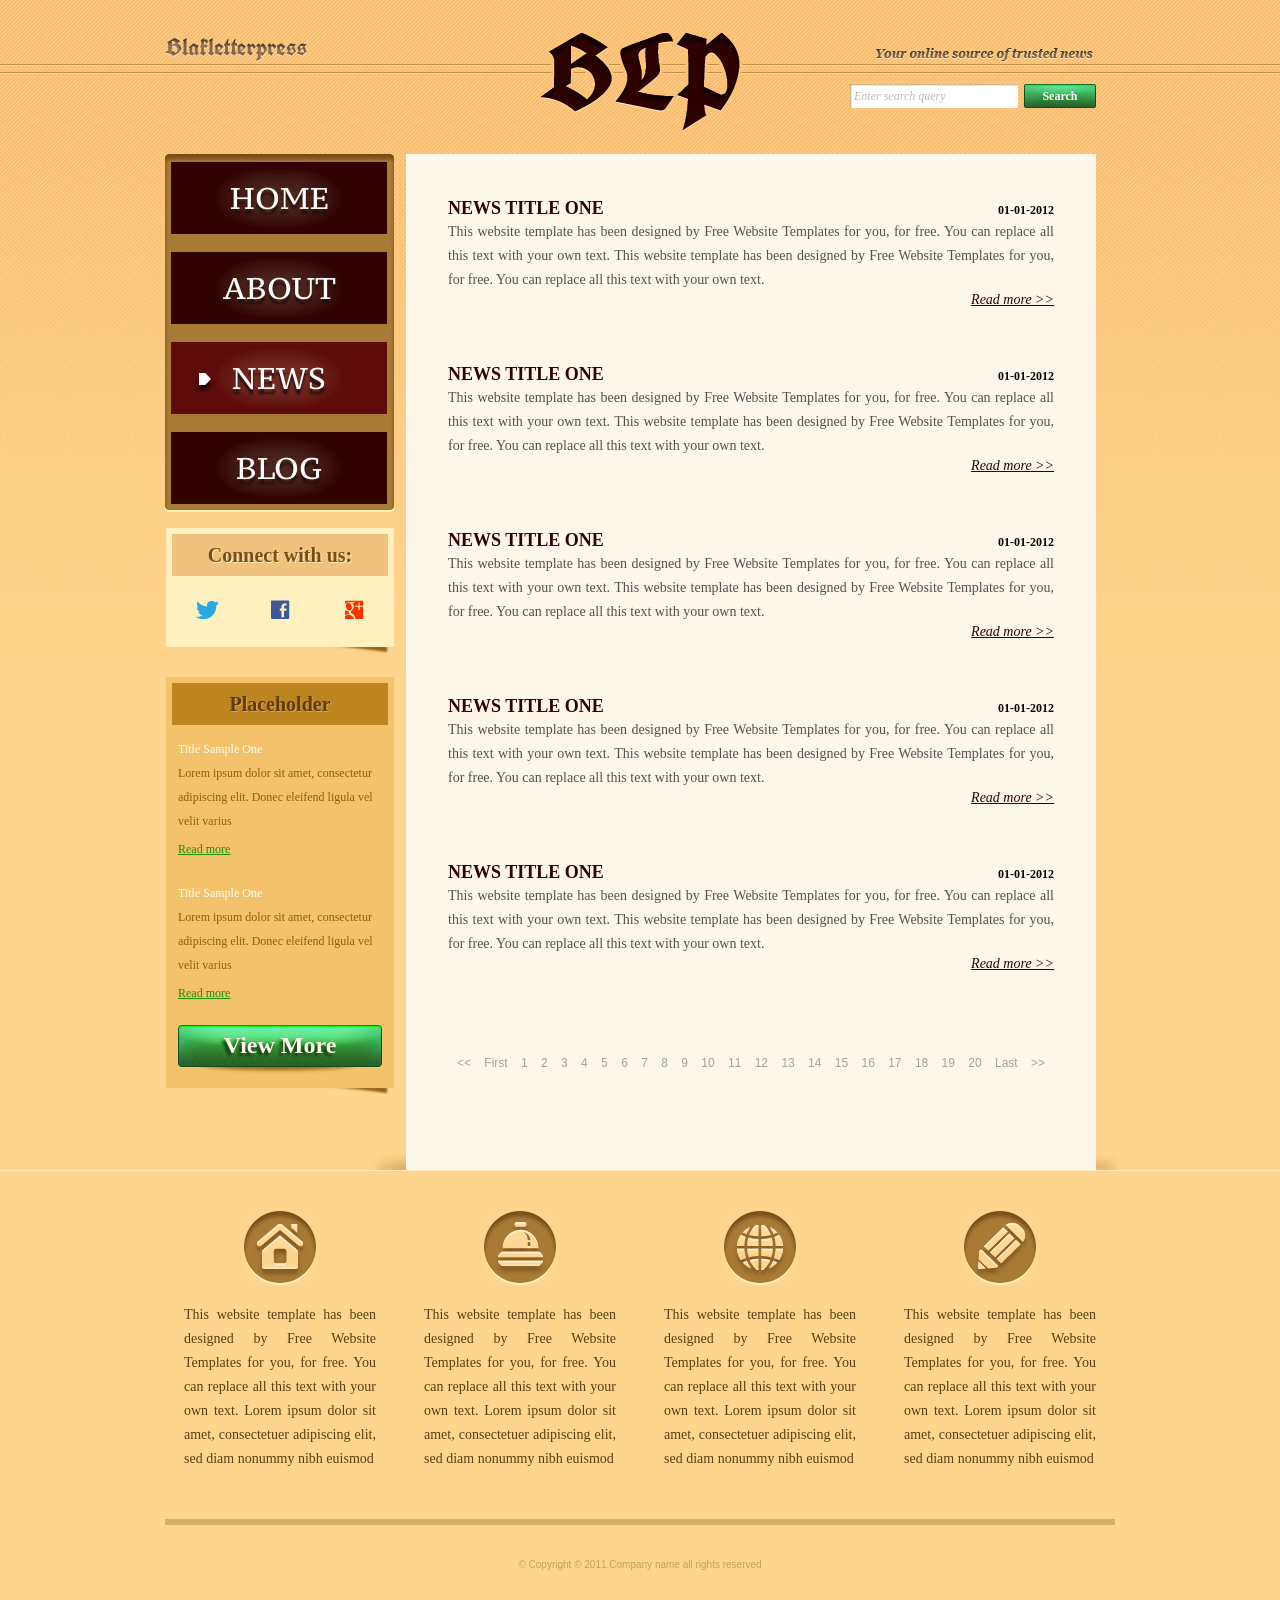
<file: news.html>
<!DOCTYPE html>
<!-- Website template by freewebsitetemplates.com -->
<html>
<head>
	<meta charset="UTF-8">
	<title>News - Blakletterpress Website Template</title>
	<link rel="stylesheet" href="css/style.css" type="text/css">
</head>
<body>
	<div id="page">
		<div id="header">
			<div id="motto">
				<a href="index.html" class="sitename"><img src="images/blakletterpress.png" height="24" width="142" alt="SiteName"></a>
				<p>
					<img src="images/header-text.png" height="14" width="218" alt="Text">
				</p>
			</div>
			<div id="logo">
				<a href="index.html"><img src="images/logo.png" alt="LOGO"></a>
			</div>
			<div id="searchbar">
				<form action="#" method="post">
					<input type="text" value="Enter search query" class="txtfield" onBlur="javascript:if(this.value==''){this.value=this.defaultValue;}" onFocus="javascript:if(this.value==this.defaultValue){this.value='';}">
					<input type="submit" value="Search" class="btn">
				</form>
			</div>
		</div>
		<div id="contents">
			<div id="main">
				<div class="body">
					<ul id="list">
						<li>
							<span class="time">01-01-2012</span>
							<h3>NEWS TITLE ONE</h3>
							<p>
								This website template has been designed by Free Website Templates for you, for free. You can replace all this text with your own text. This website template has been designed by Free Website Templates for you, for free. You can replace all this text with your own text.
							</p>
							<a href="news.html" class="more">Read more >></a>
						</li>
						<li>
							<span class="time">01-01-2012</span>
							<h3>NEWS TITLE ONE</h3>
							<p>
								This website template has been designed by Free Website Templates for you, for free. You can replace all this text with your own text. This website template has been designed by Free Website Templates for you, for free. You can replace all this text with your own text.
							</p>
							<a href="news.html" class="more">Read more >></a>
						</li>
						<li>
							<span class="time">01-01-2012</span>
							<h3>NEWS TITLE ONE</h3>
							<p>
								This website template has been designed by Free Website Templates for you, for free. You can replace all this text with your own text. This website template has been designed by Free Website Templates for you, for free. You can replace all this text with your own text.
							</p>
							<a href="news.html" class="more">Read more >></a>
						</li>
						<li>
							<span class="time">01-01-2012</span>
							<h3>NEWS TITLE ONE</h3>
							<p>
								This website template has been designed by Free Website Templates for you, for free. You can replace all this text with your own text. This website template has been designed by Free Website Templates for you, for free. You can replace all this text with your own text.
							</p>
							<a href="news.html" class="more">Read more >></a>
						</li>
						<li>
							<span class="time">01-01-2012</span>
							<h3>NEWS TITLE ONE</h3>
							<p>
								This website template has been designed by Free Website Templates for you, for free. You can replace all this text with your own text. This website template has been designed by Free Website Templates for you, for free. You can replace all this text with your own text.
							</p>
							<a href="news.html" class="more">Read more >></a>
						</li>
					</ul>
					<div id="pagination">
						<a href="news.html">&lt;&lt;</a> <a href="news.html">First</a> <a href="news.html">1</a> <a href="news.html">2</a> <a href="news.html">3</a> <a href="news.html">4</a> <a href="news.html">5</a> <a href="news.html">6</a> <a href="news.html">7</a> <a href="news.html">8</a> <a href="news.html">9</a> <a href="news.html">10</a> <a href="news.html">11</a> <a href="news.html">12</a> <a href="news.html">13</a> <a href="news.html">14</a> <a href="news.html">15</a> <a href="news.html">16</a> <a href="news.html">17</a> <a href="news.html">18</a> <a href="news.html">19</a> <a href="news.html">20</a> <a href="news.html">Last</a> <a href="news.html">&gt;&gt;</a>
					</div>
				</div>
			</div>
			<div id="sidebar">
				<div id="navigation">
					<div>
						<ul>
							<li>
								<a href="index.html">Home</a>
							</li>
							<li>
								<a href="about.html">About</a>
							</li>
							<li class="selected">
								<a href="news.html">News</a>
							</li>
							<li>
								<a href="blog.html">Blog</a>
							</li>
						</ul>
					</div>
				</div>
				<div class="section">
					<div id="connect">
						<h2>Connect with us:</h2>
						<a href="http://freewebsitetemplates.com/go/twitter/" target="_blank" class="twitter"></a> <a href="http://freewebsitetemplates.com/go/facebook/" target="_blank" class="facebook"></a> <a href="http://freewebsitetemplates.com/go/googleplus/" target="_blank" class="googleplus"></a>
					</div>
				</div>
				<div class="section">
					<div id="posts">
						<h2>Placeholder</h2>
						<ul>
							<li>
								<h5>Title Sample One</h5>
								<p>
									Lorem ipsum dolor sit amet, consectetur adipiscing elit. Donec eleifend ligula vel velit varius
								</p>
								<a href="news.html" class="more">Read more</a>
							</li>
							<li>
								<h5>Title Sample One</h5>
								<p>
									Lorem ipsum dolor sit amet, consectetur adipiscing elit. Donec eleifend ligula vel velit varius
								</p>
								<a href="news.html" class="more">Read more</a>
							</li>
						</ul>
						<a href="news.html" class="btn2">View More</a>
					</div>
				</div>
			</div>
		</div>
		<div id="footer">
			<div>
				<ul id="featured">
					<li>
						<a href="index.html" class="home"></a>
						<p>
							This website template has been designed by Free Website Templates for you, for free. You can replace all this text with your own text. Lorem ipsum dolor sit amet, consectetuer adipiscing elit, sed diam nonummy nibh euismod
						</p>
					</li>
					<li>
						<a href="index.html" class="bell"></a>
						<p>
							This website template has been designed by Free Website Templates for you, for free. You can replace all this text with your own text. Lorem ipsum dolor sit amet, consectetuer adipiscing elit, sed diam nonummy nibh euismod
						</p>
					</li>
					<li>
						<a href="index.html" class="globe"></a>
						<p>
							This website template has been designed by Free Website Templates for you, for free. You can replace all this text with your own text. Lorem ipsum dolor sit amet, consectetuer adipiscing elit, sed diam nonummy nibh euismod
						</p>
					</li>
					<li>
						<a href="index.html" class="pencil"></a>
						<p>
							This website template has been designed by Free Website Templates for you, for free. You can replace all this text with your own text. Lorem ipsum dolor sit amet, consectetuer adipiscing elit, sed diam nonummy nibh euismod
						</p>
					</li>
				</ul>
				<p id="footnote">
					© Copyright © 2011.Company name all rights reserved
				</p>
			</div>
		</div>
	</div>
</body>
</html>
</file>
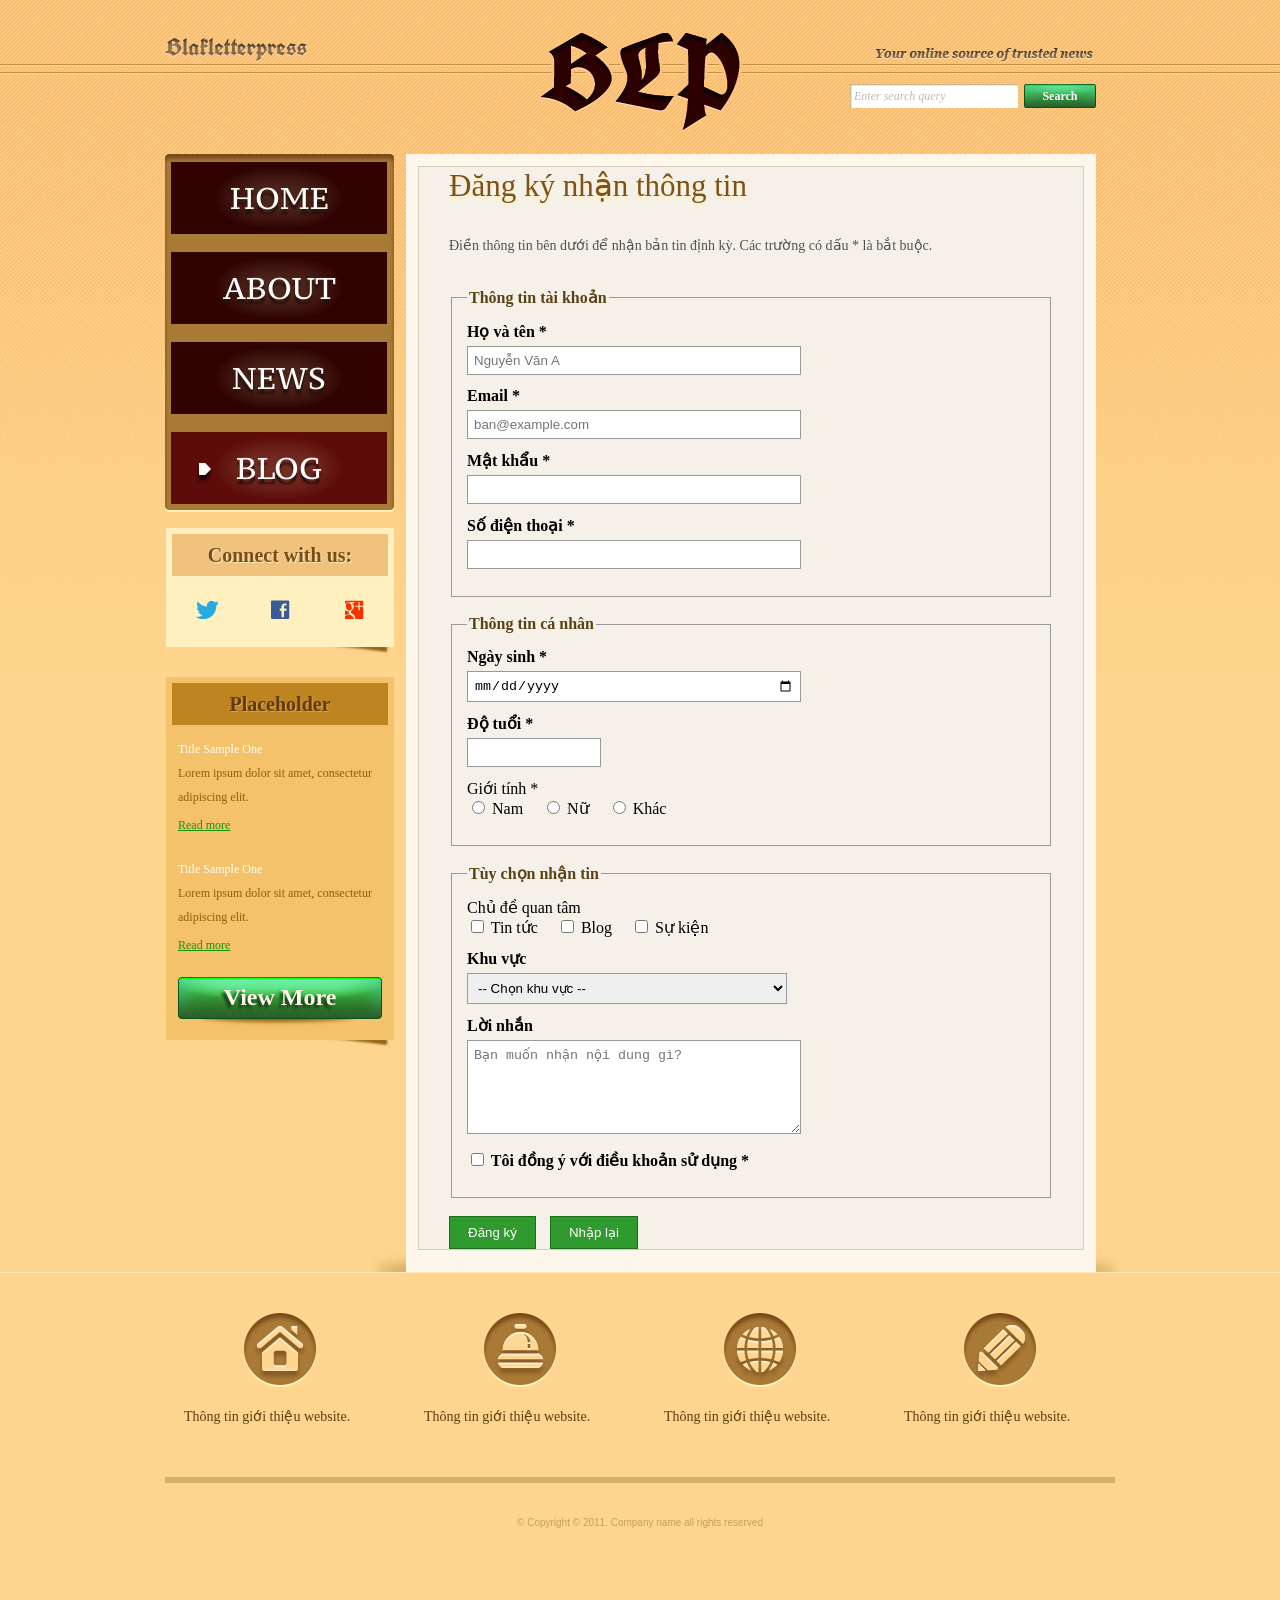
<file: register.html>
<!DOCTYPE html>
<html>
<head>
    <meta charset="UTF-8">
    <title>Register - Blakletterpress</title>
    <link rel="stylesheet" href="css/style.css" type="text/css">
    <style>
        .register-box{
            background:#f5f1e8;
            padding:25px 35px;
            border:1px solid #d8cdb8;
        }
        .register-box h1{
            color:#8a6324;
            font-size:36px;
            margin-bottom:10px;
        }
        .register-box p{margin-bottom:20px;}
        fieldset{
            border:1px solid #999;
            margin-bottom:18px;
            padding:15px;
        }
        legend{font-weight:bold;color:#5a4217;}
        .row{margin-bottom:12px;}
        label{
            display:block;
            font-weight:bold;
            margin-bottom:5px;
        }
        input[type=text],
        input[type=email],
        input[type=password],
        input[type=number],
        input[type=date],
        select,
        textarea{
            width:320px;
            padding:6px;
            border:1px solid #999;
        }
        textarea{height:80px;resize:vertical;}
        .inline label{
            display:inline;
            font-weight:normal;
            margin-right:15px;
        }
        .buttons input{
            background:#2f9b2f;
            color:#fff;
            border:1px solid #1b6e1b;
            padding:8px 18px;
            cursor:pointer;
            margin-right:10px;
        }
    </style>
</head>
<body>
<div id="page">

    <div id="header">
        <div id="motto">
            <a href="index.html" class="sitename"><img src="images/blakletterpress.png" height="24" width="142" alt="SiteName"></a>
            <p><img src="images/header-text.png" height="14" width="218" alt="Text"></p>
        </div>
        <div id="logo">
            <a href="index.html"><img src="images/logo.png" alt="LOGO"></a>
        </div>
        <div id="searchbar">
            <form action="#" method="post">
                <input type="text" value="Enter search query" class="txtfield">
                <input type="submit" value="Search" class="btn">
            </form>
        </div>
    </div>

    <div id="contents">

        <div id="main">
            <div class="body register-box">

                <h1>Đăng ký nhận thông tin</h1>
                <p>Điền thông tin bên dưới để nhận bản tin định kỳ. Các trường có dấu * là bắt buộc.</p>

                <form>

                    <fieldset>
                        <legend>Thông tin tài khoản</legend>

                        <div class="row">
                            <label>Họ và tên *</label>
                            <input type="text" placeholder="Nguyễn Văn A" required>
                        </div>

                        <div class="row">
                            <label>Email *</label>
                            <input type="email" placeholder="ban@example.com" required>
                        </div>

                        <div class="row">
                            <label>Mật khẩu *</label>
                            <input type="password" minlength="8" required>
                        </div>

                        <div class="row">
                            <label>Số điện thoại *</label>
                            <input type="text" maxlength="10" required>
                        </div>
                    </fieldset>

                    <fieldset>
                        <legend>Thông tin cá nhân</legend>

                        <div class="row">
                            <label>Ngày sinh *</label>
                            <input type="date" required>
                        </div>

                        <div class="row">
                            <label>Độ tuổi *</label>
                            <input type="number" min="1" max="120" style="width:120px;" required>
                        </div>

                        <div class="row inline">
                            <label>Giới tính *</label><br>
                            <label><input type="radio" name="gender" required> Nam</label>
                            <label><input type="radio" name="gender"> Nữ</label>
                            <label><input type="radio" name="gender"> Khác</label>
                        </div>
                    </fieldset>

                    <fieldset>
                        <legend>Tùy chọn nhận tin</legend>

                        <div class="row inline">
                            <label>Chủ đề quan tâm</label><br>
                            <label><input type="checkbox"> Tin tức</label>
                            <label><input type="checkbox"> Blog</label>
                            <label><input type="checkbox"> Sự kiện</label>
                        </div>

                        <div class="row">
                            <label>Khu vực</label>
                            <select>
                                <option>-- Chọn khu vực --</option>
                                <option>Miền Bắc</option>
                                <option>Miền Trung</option>
                                <option>Miền Nam</option>
                            </select>
                        </div>

                        <div class="row">
                            <label>Lời nhắn</label>
                            <textarea placeholder="Bạn muốn nhận nội dung gì?"></textarea>
                        </div>

                        <div class="row">
                            <label><input type="checkbox" required> Tôi đồng ý với điều khoản sử dụng *</label>
                        </div>
                    </fieldset>

                    <div class="buttons">
                        <input type="submit" value="Đăng ký">
                        <input type="reset" value="Nhập lại">
                    </div>

                </form>
            </div>
        </div>

        <div id="sidebar">
            <div id="navigation">
                <div>
                    <ul>
                        <li><a href="index.html">Home</a></li>
                        <li><a href="about.html">About</a></li>
                        <li><a href="news.html">News</a></li>
                        <li class="selected"><a href="blog.html">Blog</a></li>
                    </ul>
                </div>
            </div>

            <div class="section">
                <div id="connect">
                    <h2>Connect with us:</h2>
                    <a href="#" class="twitter"></a>
                    <a href="#" class="facebook"></a>
                    <a href="#" class="googleplus"></a>
                </div>
            </div>

            <div class="section">
                <div id="posts">
                    <h2>Placeholder</h2>
                    <ul>
                        <li>
                            <h5>Title Sample One</h5>
                            <p>Lorem ipsum dolor sit amet, consectetur adipiscing elit.</p>
                            <a href="#" class="more">Read more</a>
                        </li>
                        <li>
                            <h5>Title Sample One</h5>
                            <p>Lorem ipsum dolor sit amet, consectetur adipiscing elit.</p>
                            <a href="#" class="more">Read more</a>
                        </li>
                    </ul>
                    <a href="#" class="btn2">View More</a>
                </div>
            </div>
        </div>

    </div>

    <div id="footer">
        <div>
            <ul id="featured">
                <li><a href="#" class="home"></a><p>Thông tin giới thiệu website.</p></li>
                <li><a href="#" class="bell"></a><p>Thông tin giới thiệu website.</p></li>
                <li><a href="#" class="globe"></a><p>Thông tin giới thiệu website.</p></li>
                <li><a href="#" class="pencil"></a><p>Thông tin giới thiệu website.</p></li>
            </ul>
            <p id="footnote">© Copyright © 2011. Company name all rights reserved</p>
        </div>
    </div>

</div>
</body>
</html>
</file>
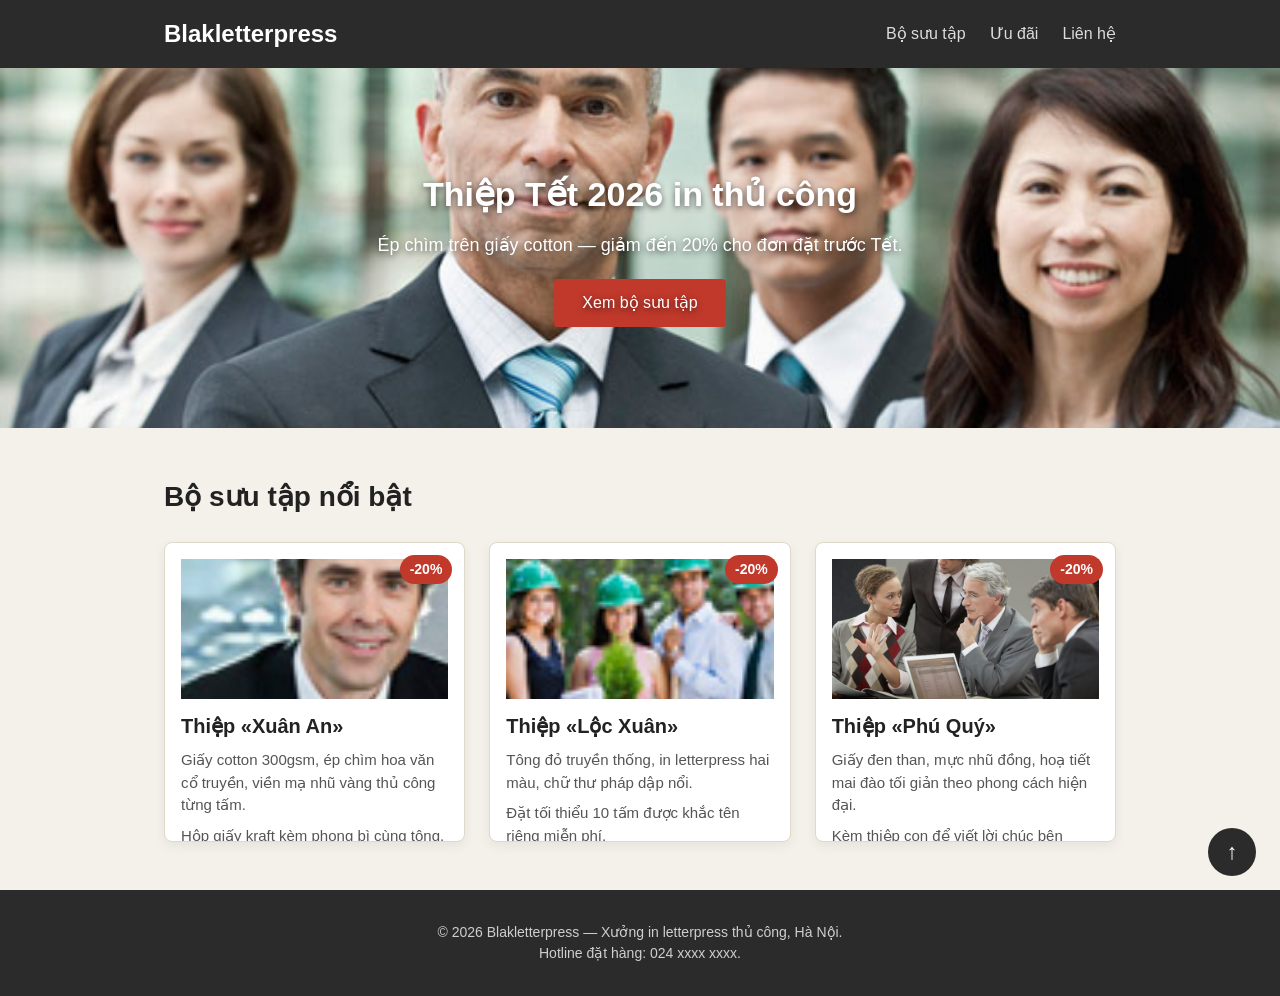
<file: Bai tap 1 Tim va sua loi CSS/trang.html>
<!DOCTYPE html>
<html lang="vi">
<head>
	<meta charset="UTF-8">
	<meta name="viewport" content="width=device-width, initial-scale=1.0">
	<title>Khuyến mãi thiệp Tết 2026 — Blakletterpress</title>
	<link rel="stylesheet" href="style-loi.css">
</head>
<body>
	<header class="site-header">
		<div class="header-inner">
			<a href="#" class="brand">Blakletterpress</a>
			<nav class="main-nav">
				<ul>
					<li><a href="#bo-suu-tap">Bộ sưu tập</a></li>
					<li><a href="#uu-dai">Ưu đãi</a></li>
					<li><a href="#lien-he">Liên hệ</a></li>
				</ul>
			</nav>
		</div>
	</header>

	<section class="hero">
		<img class="hero-bg" src="./images/team-large.jpg" alt="Xưởng in letterpress Blakletterpress">
		<div class="hero-overlay">
			<h1>Thiệp Tết 2026 in thủ công</h1>
			<p>Ép chìm trên giấy cotton — giảm đến 20% cho đơn đặt trước Tết.</p>
			<a href="#bo-suu-tap" class="hero-btn">Xem bộ sưu tập</a>
		</div>
	</section>

	<main>
		<section id="bo-suu-tap" class="products">
			<h2>Bộ sưu tập nổi bật</h2>
			<div class="card-list">

				<article class="card">
					<span class="badge">-20%</span>
					<img src="./images/smiling.jpg" alt="Thiệp Xuân An">
					<div class="card-body">
						<h3>Thiệp &laquo;Xuân An&raquo;</h3>
						<p>Giấy cotton 300gsm, ép chìm hoa văn cổ truyền, viền mạ nhũ vàng thủ công từng tấm.</p>
						<p>Hộp giấy kraft kèm phong bì cùng tông, phù hợp làm quà biếu.</p>
						<p class="price">120.000đ</p>
					</div>
				</article>

				<article class="card">
					<span class="badge">-20%</span>
					<img src="./images/ecofriends.jpg" alt="Thiệp Lộc Xuân">
					<div class="card-body">
						<h3>Thiệp &laquo;Lộc Xuân&raquo;</h3>
						<p>Tông đỏ truyền thống, in letterpress hai màu, chữ thư pháp dập nổi.</p>
						<p>Đặt tối thiểu 10 tấm được khắc tên riêng miễn phí.</p>
						<p class="price">135.000đ</p>
					</div>
				</article>

				<article class="card">
					<span class="badge">-20%</span>
					<img src="./images/meeting.jpg" alt="Thiệp Phú Quý">
					<div class="card-body">
						<h3>Thiệp &laquo;Phú Quý&raquo;</h3>
						<p>Giấy đen than, mực nhũ đồng, hoạ tiết mai đào tối giản theo phong cách hiện đại.</p>
						<p>Kèm thiệp con để viết lời chúc bên trong.</p>
						<p class="price">150.000đ</p>
					</div>
				</article>

			</div>
		</section>
	</main>

	<a href="#" class="back-to-top" aria-label="Lên đầu trang">↑</a>

	<footer id="lien-he" class="site-footer">
		<p>© 2026 Blakletterpress — Xưởng in letterpress thủ công, Hà Nội.</p>
		<p>Hotline đặt hàng: 024&nbsp;xxxx&nbsp;xxxx.</p>
	</footer>
</body>
</html>
</file>
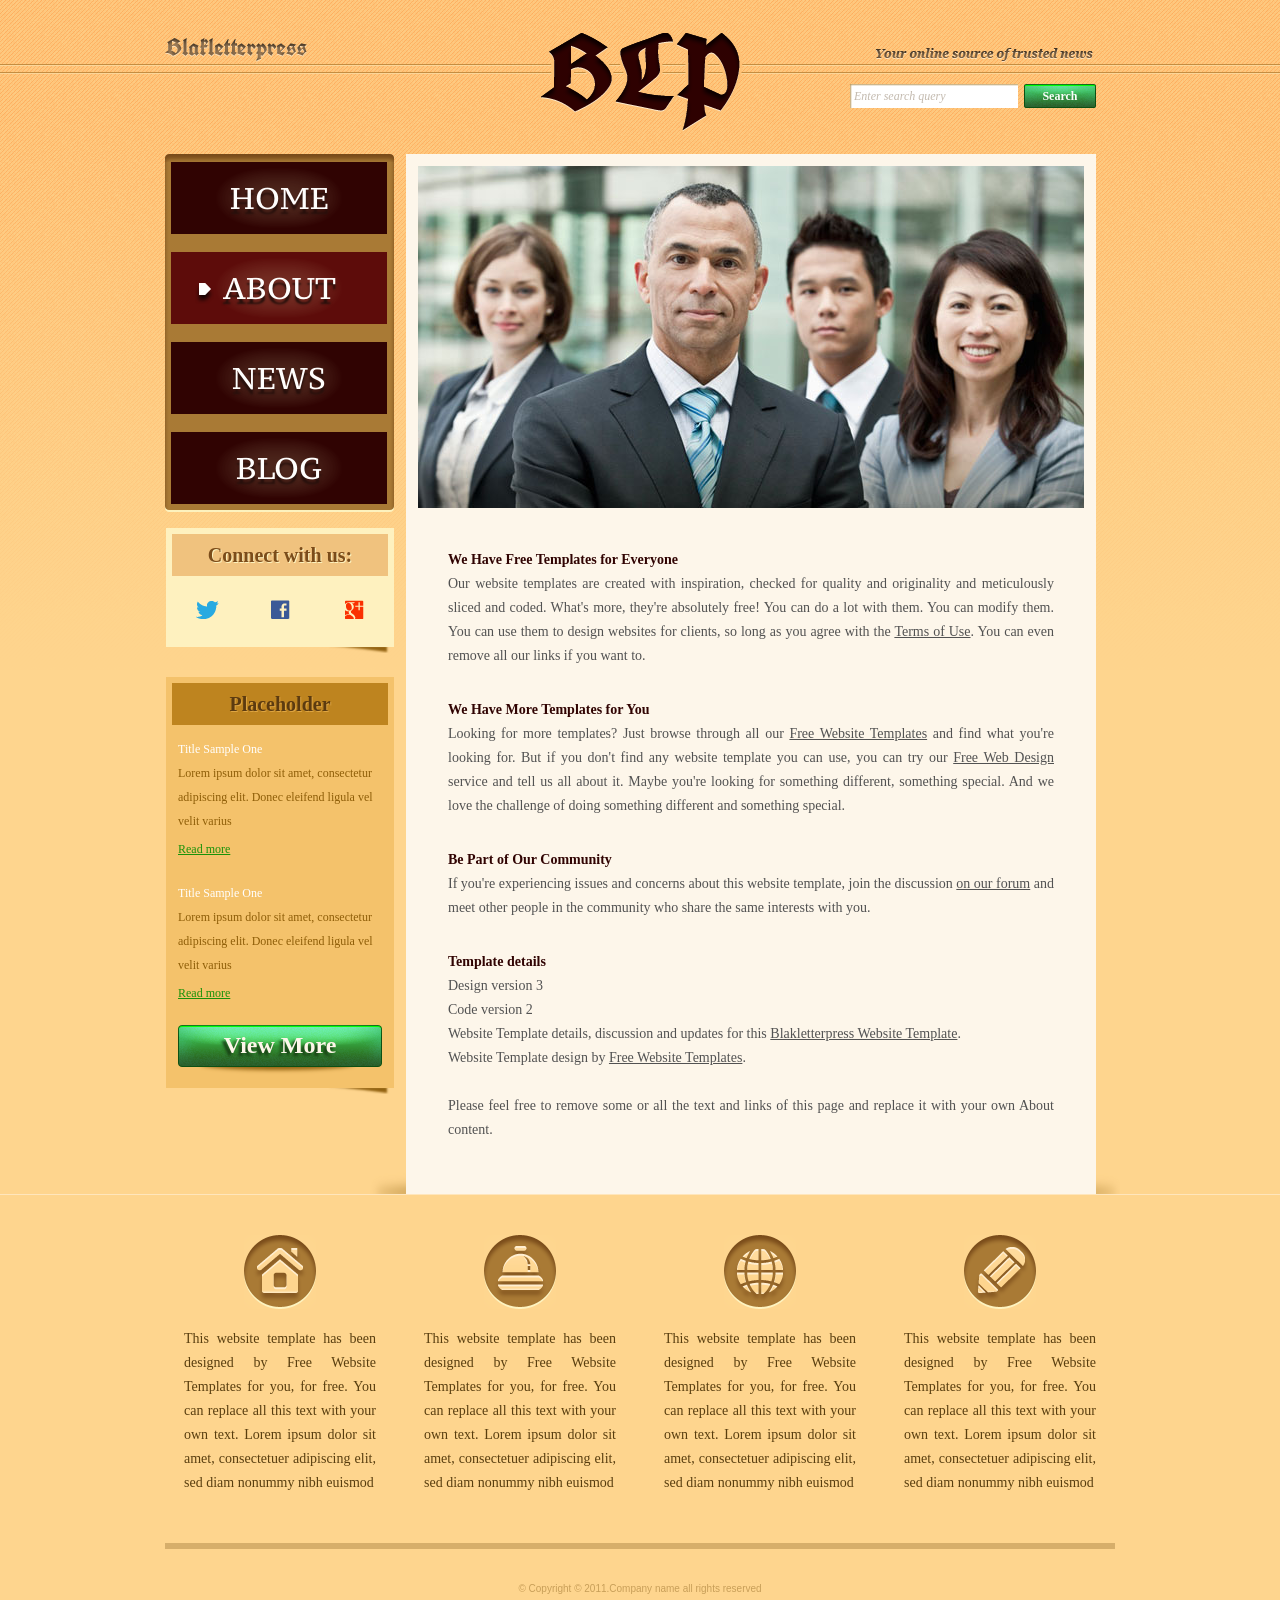
<file: Bai tap 2 - JS tin tuc va gio hang/about.html>
<!DOCTYPE html>
<!-- Website template by freewebsitetemplates.com -->
<html>
<head>
	<meta charset="UTF-8">
	<title>About - Blakletterpress Website Template</title>
	<link rel="stylesheet" href="css/style.css" type="text/css">
</head>
<body>
	<div id="page">
		<div id="header">
			<div id="motto">
				<a href="index.html" class="sitename"><img src="images/blakletterpress.png" height="24" width="142" alt="SiteName"></a>
				<p>
					<img src="images/header-text.png" height="14" width="218" alt="Text">
				</p>
			</div>
			<div id="logo">
				<a href="index.html"><img src="images/logo.png" alt="LOGO"></a>
			</div>
			<div id="searchbar">
				<form action="#" method="post">
					<input type="text" value="Enter search query" class="txtfield" onBlur="javascript:if(this.value==''){this.value=this.defaultValue;}" onFocus="javascript:if(this.value==this.defaultValue){this.value='';}">
					<input type="submit" value="Search" class="btn">
				</form>
			</div>
		</div>
		<div id="contents">
			<div id="main">
				<div id="gallery">
					<div>
						<img src="images/team-large.jpg" alt="Img">
					</div>
				</div>
				<div id="about" class="body">
					<h4>We Have Free Templates for Everyone</h4>
					<p>
						Our website templates are created with inspiration, checked for quality and originality and meticulously sliced and coded. What's more, they're absolutely free! You can do a lot with them. You can modify them. You can use them to design websites for clients, so long as you agree with the <a href="http://www.freewebsitetemplates.com/about/terms/">Terms of Use</a>. You can even remove all our links if you want to.
					</p>
					<h4>We Have More Templates for You</h4>
					<p>
						Looking for more templates? Just browse through all our <a href="http://www.freewebsitetemplates.com/">Free Website Templates</a> and find what you're looking for. But if you don't find any website template you can use, you can try our <a href="http://www.freewebsitetemplates.com/freewebdesign/">Free Web Design</a> service and tell us all about it. Maybe you're looking for something different, something special. And we love the challenge of doing something different and something special.
					</p>
					<h4>Be Part of Our Community</h4>
					<p>
						If you're experiencing issues and concerns about this website template, join the discussion <a href="http://www.freewebsitetemplates.com/forums/">on our forum</a> and meet other people in the community who share the same interests with you.
					</p>
					<h4>Template details</h4>
					<p>
						Design version 3<br> Code version 2<br> Website Template details, discussion and updates for this <a href="http://www.freewebsitetemplates.com/forums/f18/">Blakletterpress Website Template</a>.<br> Website Template design by <a href="http://www.freewebsitetemplates.com/">Free Website Templates</a>.<br><br> Please feel free to remove some or all the text and links of this page and replace it with your own About content.
					</p>
				</div>
			</div>
			<div id="sidebar">
				<div id="navigation">
					<div>
						<ul>
							<li>
								<a href="index.html">Home</a>
							</li>
							<li class="selected">
								<a href="about.html">About</a>
							</li>
							<li>
								<a href="news.html">News</a>
							</li>
							<li>
								<a href="blog.html">Blog</a>
							</li>
						</ul>
					</div>
				</div>
				<div class="section">
					<div id="connect">
						<h2>Connect with us:</h2>
						<a href="http://freewebsitetemplates.com/go/twitter/" target="_blank" class="twitter"></a> <a href="http://freewebsitetemplates.com/go/facebook/" target="_blank" class="facebook"></a> <a href="http://freewebsitetemplates.com/go/googleplus/" target="_blank" class="googleplus"></a>
					</div>
				</div>
				<div class="section">
					<div id="posts">
						<h2>Placeholder</h2>
						<ul>
							<li>
								<h5>Title Sample One</h5>
								<p>
									Lorem ipsum dolor sit amet, consectetur adipiscing elit. Donec eleifend ligula vel velit varius
								</p>
								<a href="news.html" class="more">Read more</a>
							</li>
							<li>
								<h5>Title Sample One</h5>
								<p>
									Lorem ipsum dolor sit amet, consectetur adipiscing elit. Donec eleifend ligula vel velit varius
								</p>
								<a href="news.html" class="more">Read more</a>
							</li>
						</ul>
						<a href="news.html" class="btn2">View More</a>
					</div>
				</div>
			</div>
		</div>
		<div id="footer">
			<div>
				<ul id="featured">
					<li>
						<a href="index.html" class="home"></a>
						<p>
							This website template has been designed by Free Website Templates for you, for free. You can replace all this text with your own text. Lorem ipsum dolor sit amet, consectetuer adipiscing elit, sed diam nonummy nibh euismod
						</p>
					</li>
					<li>
						<a href="index.html" class="bell"></a>
						<p>
							This website template has been designed by Free Website Templates for you, for free. You can replace all this text with your own text. Lorem ipsum dolor sit amet, consectetuer adipiscing elit, sed diam nonummy nibh euismod
						</p>
					</li>
					<li>
						<a href="index.html" class="globe"></a>
						<p>
							This website template has been designed by Free Website Templates for you, for free. You can replace all this text with your own text. Lorem ipsum dolor sit amet, consectetuer adipiscing elit, sed diam nonummy nibh euismod
						</p>
					</li>
					<li>
						<a href="index.html" class="pencil"></a>
						<p>
							This website template has been designed by Free Website Templates for you, for free. You can replace all this text with your own text. Lorem ipsum dolor sit amet, consectetuer adipiscing elit, sed diam nonummy nibh euismod
						</p>
					</li>
					</li>
				</ul>
				<p id="footnote">
					© Copyright © 2011.Company name all rights reserved
				</p>
			</div>
		</div>
	</div>
</body>
</html>
</file>
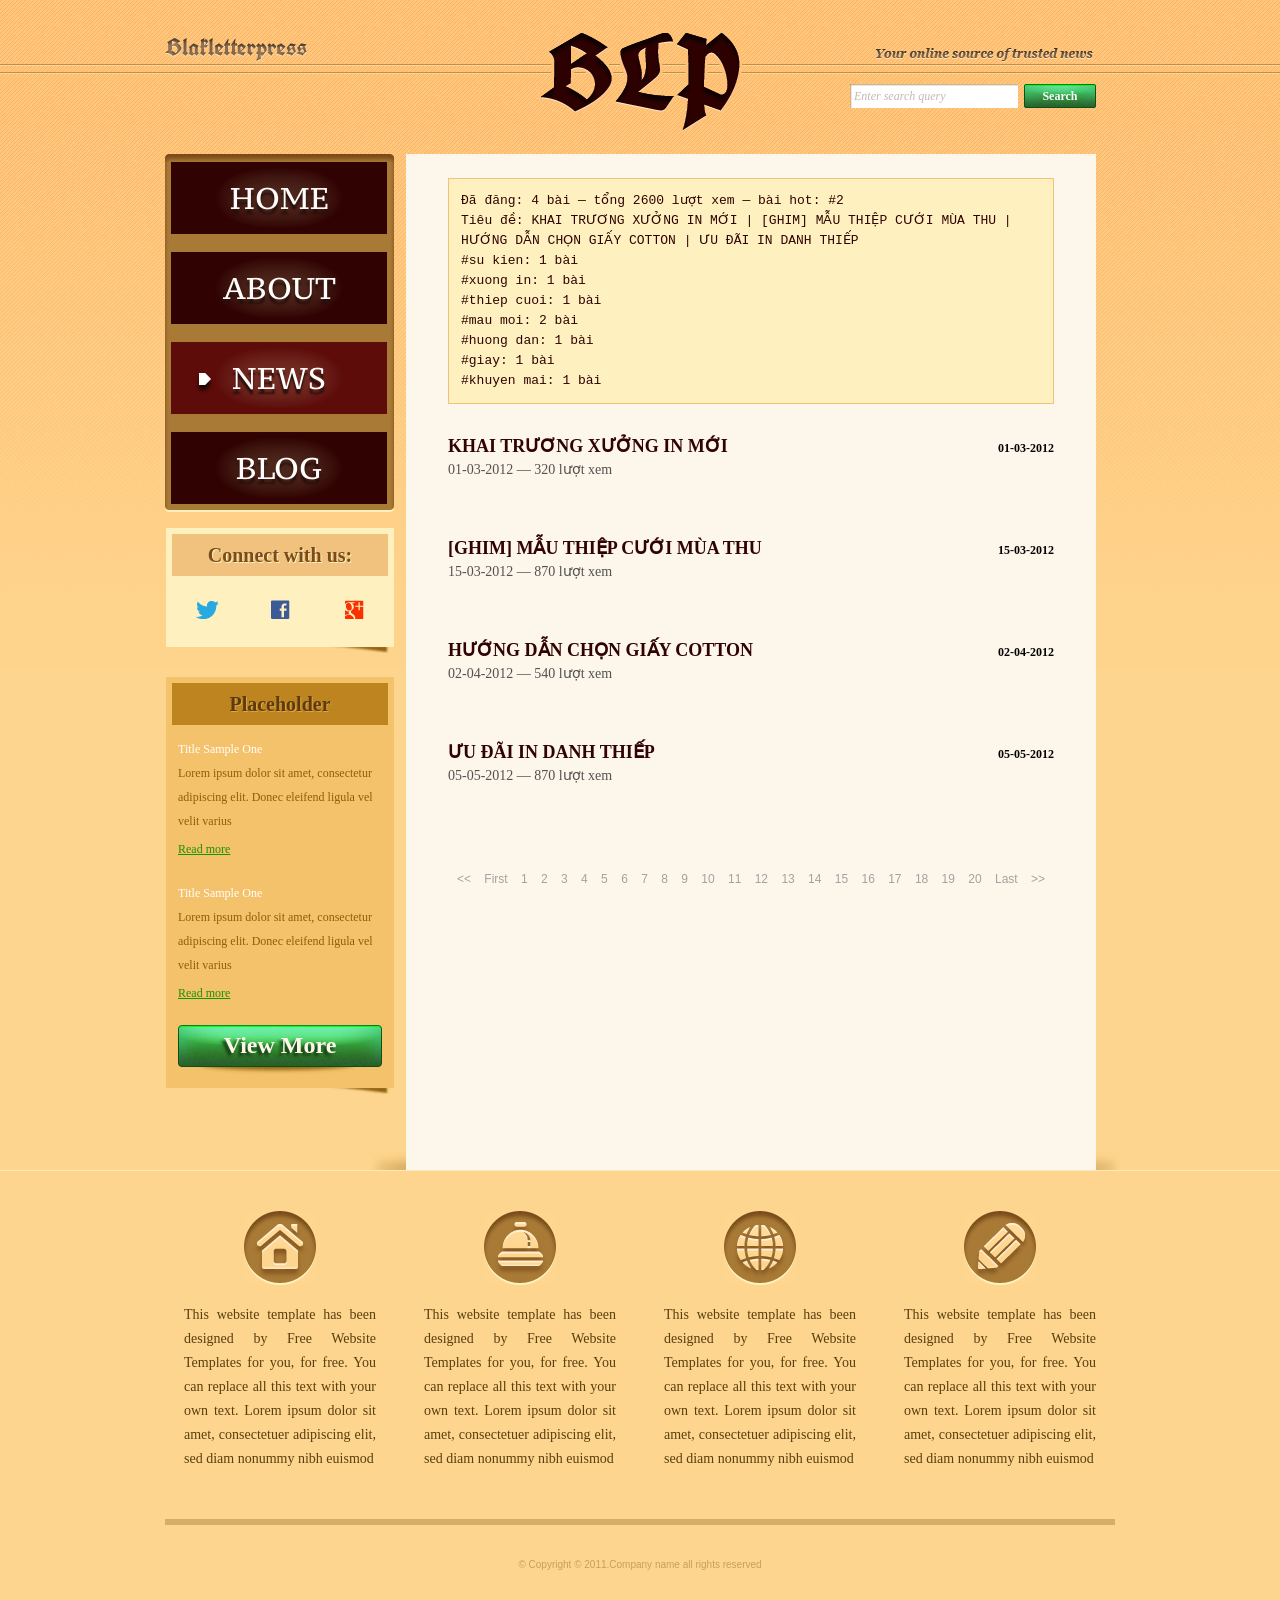
<file: Bai tap 2 - JS tin tuc va gio hang/news.html>
<!DOCTYPE html>
<!-- Website template by freewebsitetemplates.com -->
<html>
<head>
	<meta charset="UTF-8">
	<title>Bài A – Tin tức từ JSON | Blakletterpress</title>
	<link rel="stylesheet" href="css/style.css" type="text/css">
	<link rel="stylesheet" href="css/bai-js.css" type="text/css">
</head>
<body>
	<div id="page">
		<div id="header">
			<div id="motto">
				<a href="index.html" class="sitename"><img src="images/blakletterpress.png" height="24" width="142" alt="SiteName"></a>
				<p>
					<img src="images/header-text.png" height="14" width="218" alt="Text">
				</p>
			</div>
			<div id="logo">
				<a href="index.html"><img src="images/logo.png" alt="LOGO"></a>
			</div>
			<div id="searchbar">
				<form action="#" method="post">
					<input type="text" value="Enter search query" class="txtfield" onBlur="javascript:if(this.value==''){this.value=this.defaultValue;}" onFocus="javascript:if(this.value==this.defaultValue){this.value='';}">
					<input type="submit" value="Search" class="btn">
				</form>
			</div>
		</div>
		<div id="contents">
			<div id="main">
				<div class="body">
					<pre id="ket-qua"></pre>
					<ul id="list">
						<li>
							<span class="time">01-01-2012</span>
							<h3>NEWS TITLE ONE</h3>
							<p>
								This website template has been designed by Free Website Templates for you, for free. You can replace all this text with your own text. This website template has been designed by Free Website Templates for you, for free. You can replace all this text with your own text.
							</p>
							<a href="news.html" class="more">Read more >></a>
						</li>
						<li>
							<span class="time">01-01-2012</span>
							<h3>NEWS TITLE ONE</h3>
							<p>
								This website template has been designed by Free Website Templates for you, for free. You can replace all this text with your own text. This website template has been designed by Free Website Templates for you, for free. You can replace all this text with your own text.
							</p>
							<a href="news.html" class="more">Read more >></a>
						</li>
						<li>
							<span class="time">01-01-2012</span>
							<h3>NEWS TITLE ONE</h3>
							<p>
								This website template has been designed by Free Website Templates for you, for free. You can replace all this text with your own text. This website template has been designed by Free Website Templates for you, for free. You can replace all this text with your own text.
							</p>
							<a href="news.html" class="more">Read more >></a>
						</li>
						<li>
							<span class="time">01-01-2012</span>
							<h3>NEWS TITLE ONE</h3>
							<p>
								This website template has been designed by Free Website Templates for you, for free. You can replace all this text with your own text. This website template has been designed by Free Website Templates for you, for free. You can replace all this text with your own text.
							</p>
							<a href="news.html" class="more">Read more >></a>
						</li>
						<li>
							<span class="time">01-01-2012</span>
							<h3>NEWS TITLE ONE</h3>
							<p>
								This website template has been designed by Free Website Templates for you, for free. You can replace all this text with your own text. This website template has been designed by Free Website Templates for you, for free. You can replace all this text with your own text.
							</p>
							<a href="news.html" class="more">Read more >></a>
						</li>
					</ul>
					<div id="pagination">
						<a href="news.html">&lt;&lt;</a> <a href="news.html">First</a> <a href="news.html">1</a> <a href="news.html">2</a> <a href="news.html">3</a> <a href="news.html">4</a> <a href="news.html">5</a> <a href="news.html">6</a> <a href="news.html">7</a> <a href="news.html">8</a> <a href="news.html">9</a> <a href="news.html">10</a> <a href="news.html">11</a> <a href="news.html">12</a> <a href="news.html">13</a> <a href="news.html">14</a> <a href="news.html">15</a> <a href="news.html">16</a> <a href="news.html">17</a> <a href="news.html">18</a> <a href="news.html">19</a> <a href="news.html">20</a> <a href="news.html">Last</a> <a href="news.html">&gt;&gt;</a>
					</div>
				</div>
			</div>
			<div id="sidebar">
				<div id="navigation">
					<div>
						<ul>
							<li>
								<a href="index.html">Home</a>
							</li>
							<li>
								<a href="about.html">About</a>
							</li>
							<li class="selected">
								<a href="news.html">News</a>
							</li>
							<li>
								<a href="blog.html">Blog</a>
							</li>
						</ul>
					</div>
				</div>
				<div class="section">
					<div id="connect">
						<h2>Connect with us:</h2>
						<a href="http://freewebsitetemplates.com/go/twitter/" target="_blank" class="twitter"></a> <a href="http://freewebsitetemplates.com/go/facebook/" target="_blank" class="facebook"></a> <a href="http://freewebsitetemplates.com/go/googleplus/" target="_blank" class="googleplus"></a>
					</div>
				</div>
				<div class="section">
					<div id="posts">
						<h2>Placeholder</h2>
						<ul>
							<li>
								<h5>Title Sample One</h5>
								<p>
									Lorem ipsum dolor sit amet, consectetur adipiscing elit. Donec eleifend ligula vel velit varius
								</p>
								<a href="news.html" class="more">Read more</a>
							</li>
							<li>
								<h5>Title Sample One</h5>
								<p>
									Lorem ipsum dolor sit amet, consectetur adipiscing elit. Donec eleifend ligula vel velit varius
								</p>
								<a href="news.html" class="more">Read more</a>
							</li>
						</ul>
						<a href="news.html" class="btn2">View More</a>
					</div>
				</div>
			</div>
		</div>
		<div id="footer">
			<div>
				<ul id="featured">
					<li>
						<a href="index.html" class="home"></a>
						<p>
							This website template has been designed by Free Website Templates for you, for free. You can replace all this text with your own text. Lorem ipsum dolor sit amet, consectetuer adipiscing elit, sed diam nonummy nibh euismod
						</p>
					</li>
					<li>
						<a href="index.html" class="bell"></a>
						<p>
							This website template has been designed by Free Website Templates for you, for free. You can replace all this text with your own text. Lorem ipsum dolor sit amet, consectetuer adipiscing elit, sed diam nonummy nibh euismod
						</p>
					</li>
					<li>
						<a href="index.html" class="globe"></a>
						<p>
							This website template has been designed by Free Website Templates for you, for free. You can replace all this text with your own text. Lorem ipsum dolor sit amet, consectetuer adipiscing elit, sed diam nonummy nibh euismod
						</p>
					</li>
					<li>
						<a href="index.html" class="pencil"></a>
						<p>
							This website template has been designed by Free Website Templates for you, for free. You can replace all this text with your own text. Lorem ipsum dolor sit amet, consectetuer adipiscing elit, sed diam nonummy nibh euismod
						</p>
					</li>
				</ul>
				<p id="footnote">
					© Copyright © 2011.Company name all rights reserved
				</p>
			</div>
		</div>
	</div>
	<script src="js/ho-tro.js"></script>
	<script src="js/bai-a-tin-tuc.js"></script>
</body>
</html>
</file>
<file: Bai tap 2 - JS tin tuc va gio hang/css/style.css>
/* Website template by freewebsitetemplates.com */
@font-face {
	font-family: 'PTSerif-Caption';
	src: url('../fonts/PT_Serif-Caption-Web-Regular.eot');
	src: local('☺'), url('../fonts/PT_Serif-Caption-Web-Regular.woff') format('woff'), url('../fonts/PT_Serif-Caption-Web-Regular.ttf') format('truetype'), url('../fonts/PT_Serif-Caption-Web-Regular.svg') format('svg');
	font-weight: normal;
	font-style: normal;
}
@font-face {
	font-family: 'UnifrakturCook-Bold';
	src: url('../fonts/UnifrakturCook-Bold.eot');
	src: local('☺'), url('../fonts/UnifrakturCook-Bold.woff') format('woff'), url('../fonts/UnifrakturCook-Bold.ttf') format('truetype'), url('../fonts/UnifrakturCook-Bold.svg') format('svg');
	font-weight: normal;
	font-style: normal;
}
body {
	background: #fed58e url(../images/bg-body.png) repeat-x left top;
	font-family: Georgia, "Times New Roman", Times, serif;
	margin: 0;
}
#background {
}
#page {
	width: 960px;
	margin: 0 auto;
}
img {
	border: 0;
}
/*------------------------------ SPRITES ------------------------------*/
.btn, .btn2, #searchbar form input.txtfield, #navigation li, #navigation li a:hover, #navigation li.selected a {
	background: url(../images/interface.png) no-repeat;
}
#navigation, #navigation > div, #navigation ul {
	background-image: url(../images/bg-navigation.png);
	background-repeat: no-repeat;
}
#connect > a, #featured li > a {
	background: url(../images/icons.png) no-repeat;
}
.btn {
	background-position: -178px 0;
	color: #fcfefc;
	cursor: pointer;
	font-family: Georgia, "Times New Roman", Times, serif;
	font-size: 12px;
	font-weight: bold;
	height: 24px;
	line-height: 24px;
	width: 72px;
	padding: 0 0 4px;
	text-align: center;
}
.btn:hover {
	background-position: -260px 0;
}
.btn2 {
	background-position: 0 -32px;
	display: block;
	color: #fdf6ea;
	font-family: Georgia, "Times New Roman", Times, serif;
	font-size: 24px;
	font-weight: bold;
	height: 51px;
	line-height: 40px;
	width: 204px;
	text-align: center;
	text-decoration: none;
	text-shadow: -3px 3px 3px #173c13;
}
.btn2:hover {
	background-position: -216px -31px;
}
/*------------------------------ HEADER ------------------------------*/
#header {
	height: 106px;
	padding: 24px 0;
	text-align: center;
	position: relative
}
/** motto **/
#motto {
	text-align: right;
	padding: 13px 27px 15px 0;
}
a.sitename {
	float: left;
	display: inline-block;
	font-family: "UnifrakturCook-Bold";
	font-size: 24px;
	height: 24px;
	margin-left: 5px;
}
#motto p {
	display: inline-block;
	height: 24px;
	line-height: 24px;
	margin: 8px 0 0;
}
/** Logo **/
#logo {
	display: inline-block;
	position: absolute;
	left: 360px;
	top: 24px;
}
/** Searchbar **/
#searchbar {
	padding: 0 24px 15px 0;
	text-align: right;
}
#searchbar form {
	display: inline-block;
*float: right; /** Needed for IE7 **/
}
#searchbar form input {
	float: left;
	border: 0;
	margin: 0;
}
#searchbar input.txtfield {
	background-position: 0 0;
	color: #c3baaf;
	font-family: Georgia, "Times New Roman", Times, serif;
	font-size: 12px;
	font-style: italic;
	height: 24px;
	line-height: 24px;
	width: 160px;
	margin: 0 6px 0 0;
	padding: 0 4px;
}
/*------------------------------ CONTENTS ------------------------------*/
#contents {
	background: url(../images/content-shadow.png) no-repeat right bottom;
*display: inline-block; /** Needed for IE7 **/
}
#contents:after {
	clear:both;
	content:"";
	display:block;
	height:0;
	line-height:0;
	visibility:hidden;
}
#contents h1 {
	color: #7e501c;
	font-size: 31px;
	font-weight: normal;
	margin: 0 0 30px;
	text-align: justify;
	text-shadow: 0 3px #fdf2be;
}
#contents h1 a {
	color: #7e501c;
}
#contents h1 em {
	font-weight: bold;
	text-transform: uppercase;
}
#contents h2 {
	font-size: 20px;
	line-height: 42px;
	margin: 0 0 24px;
	text-align: center;
}
#contents h3 {
	color: #300302;
	font-size: 18px;
	line-height: 24px;
	margin: 0 0 0;
	text-transform: uppercase;
}
#contents h4 {
	color: #300302;
	font-size: 14px;
	line-height: 24px;
	margin: 0;
}
#contents p {
	color: #525252;
	font-size: 14px;
	line-height: 24px;
	margin: 0;
	padding: 0 0 30px;
	text-align: justify;
}
#contents p a {
	color: #525252;
}
#contents p a:hover {
	color: #e19320;
}
/** MAIN **/
#main {
	float: right;
	background-color: #fdf6ea;
	min-height: 982px;
	width: 666px;
	margin: 0 24px 0 12px;
	padding: 12px 12px 22px;
}
#main div.body {
	padding: 0 30px;
}
/** list **/
#list {
	list-style: none;
	margin: 30px 0;
	padding: 0;
}
#list li {
	display: inline-block;
	width: 100%;
	margin: 0 0 54px;
}
#list span.time {
	float: right;
	font-size: 12px;
	font-weight: bold;
	margin: 7px 0 0;
}
#list li p {
	padding-bottom: 0;
}
#list li a.more {
	float: right;
	color: #300302;
	font-size: 14px;
	font-style: italic;
}
#list li a.more:hover {
	color: #097a07;
}
/** pagination **/
#pagination {
	font-family: Arial, Helvetica, sans-serif;
	font-size: 12px;
	text-align: center;
}
#pagination a {
	color: #a2a2a1;
	margin: 0 3px;
	padding: 0 2px;
	text-decoration: none;
}
#pagination a:hover {
	color: #be841f;
}
/** gallery **/
#gallery {
	margin: 0 0 36px;
}
#gallery > div {
	margin: 0 0 14px;
}
#gallery ul {
	background-color: #ebe0ce;
	display: inline-block;
	list-style: none;
	width: 606px;
	margin: 0;
	padding: 6px 30px;
}
#gallery ul li {
	float: left;
	cursor: pointer;
	height: 48px;
	width: 78px;
	margin: 0 11px;
}
#gallery ul li:hover {
	filter:alpha(opacity=80);
	opacity: 0.8;
}
/** SIDEBAR **/
#sidebar {
	float: left;
	height: auto;
	width: 229px;
	margin-left: 5px;
}
#sidebar div.section {
	background: url(../images/box-shadow-bottom.png) no-repeat left bottom;
	margin: 0 0 24px;
	padding: 0 0 6px;
}
/** Navigation **/
#navigation {
	background-position: -468px bottom;
	margin: 0 0 16px;
	padding: 0 0 8px;
}
#navigation > div {
	background-position: 0 top;
	padding: 8px 0 0;
}
#navigation ul {
	background-position: -234px top;
	background-repeat: repeat-y;
	list-style: none;
	margin: 0;
	padding: 0 6px;
}
#navigation li {
	background-position: 0 -90px;
	height: 72px;
	width: 216px;
	margin-top: 18px;
}
#navigation li:hover, #navigation li.selected {
	background-position: -226px -90px;
}
#navigation li:first-child {
	margin-top: 0;
}
#navigation li a {
	color: #fffefd;
	display: block;
	font: 30px/72px "PTSerif-Caption";
	text-align: center;
	text-decoration: none;
	text-transform: uppercase;
	text-shadow: 0 5px 2px #27100c;
}
#navigation li a:hover, #navigation li.selected a {
	background-position: 24px -162px;
}
/** connect **/
#connect {
	background-color: #fef1bf;
	margin-left: 1px;
	padding: 6px;
}
#connect h2 {
	background-color: #f0c27e;
	color: #7b4c1a;
	text-shadow: 1px 1px #fdf2be;
}
#connect > a {
	display: inline-block;
	height: 19px;
	width: 23px;
	margin: 0 24px 18px;
}
#connect a.twitter {
	background-position: 0 0;
}
#connect a.facebook {
	background-position: -72px 0;
	width: 19px;
}
#connect a.googleplus {
	background-position: -141px 0;
	width: 22px;
}
/** Post **/
#posts {
	background-color: #f4c26b;
	margin-left: 1px;
	padding: 6px;
}
#posts h2 {
	background-color: #be841f;
	color: #5c3b10;
	margin-bottom: 12px;
	text-shadow: 1px 1px #dfa643;
}
#posts ul {
	list-style: none;
	margin: 0;
	padding: 0 6px;
	overflow: hidden;
}
#posts li {
	margin: 0 0 24px;
}
#posts h5 {
	color: #fff;
	font-size: 12px;
	font-weight: normal;
	line-height: 24px;
	margin: 0;
}
#posts p {
	color: #8f5e08;
	font-size: 12px;
	padding-bottom: 6px;
	text-align: left;
}
#posts a.more {
	color: #199209;
	font-size: 12px;
}
#posts a.more:hover {
	color: #bb8528;
}
#posts a.btn2 {
	margin: 0 auto 6px;
}
/** hover states **/
#contents h1 a:hover, #posts p a:hover {
	text-decoration: none;
}
/*------------------------------ FOOTER ------------------------------*/
#footer {
	border-top: 1px solid #ffe6bc;
	width: 100%;
	padding: 40px 0;
	position: absolute;
	left: 0;
}
#footer > div {
	width: 960px;
	margin: 0 auto;
}
/** featured **/
#featured {
	display: inline-block;
	list-style: none;
	margin: 0 0 30px;
	padding: 0;
}
#featured li {
	float: left;
	width: 192px;
	margin: 0 24px;
}
#featured li > a {
	display: block;
	height: 74px;
	width: 72px;
	margin: 0 auto 18px;
}
#featured li a.home {
	background-position: -91px -27px;
}
#featured li a.bell {
	background-position: -91px -112px;
}
#featured li a.globe {
	background-position: -91px -196px;
}
#featured li a.pencil {
	background-position: -91px -280px;
}
#featured li a.home:hover {
	background-position: 0 -27px;
}
#featured li a.bell:hover {
	background-position: 0 -112px;
}
#featured li a.globe:hover {
	background-position: 0 -196px;
}
#featured li a.pencil:hover {
	background-position: 0 -280px;
}
#featured li p {
	color: #593e0f;
	font: 14px/24px "Times New Roman", Times, serif;
	text-align: justify;
}
#featured li p a {
	color: #593e0f;
}
#featured li p a:hover {
	color: #bb8528;
}
#footnote {
	color: #c89f59;
	font-family: "Trebuchet MS", Arial, Helvetica, sans-serif;
	font-size: 10px;
	width: 950px;
	border-top: 6px solid #d6ae6a;
	margin: 0 auto;
	padding: 34px 0;
	text-align: center;
}
</file>
<file: Bai tap 2 - JS tin tuc va gio hang/css/bai-js.css>
/* Bổ sung cho bài thực hành JavaScript — không sửa css/style.css gốc */
#ket-qua {
	background-color: #fef1bf;
	border: 1px solid #f0c27e;
	color: #300302;
	font: 13px/20px Consolas, "Courier New", monospace;
	min-height: 120px;
	margin: 12px 0 30px;
	padding: 12px;
	white-space: pre-wrap;
}
#contents code {
	background-color: #ebe0ce;
	font-family: Consolas, "Courier New", monospace;
	padding: 0 3px;
}
</file>
<file: Bai tap 3 - JS thu vien anh va tin nhanh/css/style.css>
/* Website template by freewebsitetemplates.com */
@font-face {
	font-family: 'PTSerif-Caption';
	src: url('../fonts/PT_Serif-Caption-Web-Regular.eot');
	src: local('☺'), url('../fonts/PT_Serif-Caption-Web-Regular.woff') format('woff'), url('../fonts/PT_Serif-Caption-Web-Regular.ttf') format('truetype'), url('../fonts/PT_Serif-Caption-Web-Regular.svg') format('svg');
	font-weight: normal;
	font-style: normal;
}
@font-face {
	font-family: 'UnifrakturCook-Bold';
	src: url('../fonts/UnifrakturCook-Bold.eot');
	src: local('☺'), url('../fonts/UnifrakturCook-Bold.woff') format('woff'), url('../fonts/UnifrakturCook-Bold.ttf') format('truetype'), url('../fonts/UnifrakturCook-Bold.svg') format('svg');
	font-weight: normal;
	font-style: normal;
}
body {
	background: #fed58e url(../images/bg-body.png) repeat-x left top;
	font-family: Georgia, "Times New Roman", Times, serif;
	margin: 0;
}
#background {
}
#page {
	width: 960px;
	margin: 0 auto;
}
img {
	border: 0;
}
/*------------------------------ SPRITES ------------------------------*/
.btn, .btn2, #searchbar form input.txtfield, #navigation li, #navigation li a:hover, #navigation li.selected a {
	background: url(../images/interface.png) no-repeat;
}
#navigation, #navigation > div, #navigation ul {
	background-image: url(../images/bg-navigation.png);
	background-repeat: no-repeat;
}
#connect > a, #featured li > a {
	background: url(../images/icons.png) no-repeat;
}
.btn {
	background-position: -178px 0;
	color: #fcfefc;
	cursor: pointer;
	font-family: Georgia, "Times New Roman", Times, serif;
	font-size: 12px;
	font-weight: bold;
	height: 24px;
	line-height: 24px;
	width: 72px;
	padding: 0 0 4px;
	text-align: center;
}
.btn:hover {
	background-position: -260px 0;
}
.btn2 {
	background-position: 0 -32px;
	display: block;
	color: #fdf6ea;
	font-family: Georgia, "Times New Roman", Times, serif;
	font-size: 24px;
	font-weight: bold;
	height: 51px;
	line-height: 40px;
	width: 204px;
	text-align: center;
	text-decoration: none;
	text-shadow: -3px 3px 3px #173c13;
}
.btn2:hover {
	background-position: -216px -31px;
}
/*------------------------------ HEADER ------------------------------*/
#header {
	height: 106px;
	padding: 24px 0;
	text-align: center;
	position: relative
}
/** motto **/
#motto {
	text-align: right;
	padding: 13px 27px 15px 0;
}
a.sitename {
	float: left;
	display: inline-block;
	font-family: "UnifrakturCook-Bold";
	font-size: 24px;
	height: 24px;
	margin-left: 5px;
}
#motto p {
	display: inline-block;
	height: 24px;
	line-height: 24px;
	margin: 8px 0 0;
}
/** Logo **/
#logo {
	display: inline-block;
	position: absolute;
	left: 360px;
	top: 24px;
}
/** Searchbar **/
#searchbar {
	padding: 0 24px 15px 0;
	text-align: right;
}
#searchbar form {
	display: inline-block;
*float: right; /** Needed for IE7 **/
}
#searchbar form input {
	float: left;
	border: 0;
	margin: 0;
}
#searchbar input.txtfield {
	background-position: 0 0;
	color: #c3baaf;
	font-family: Georgia, "Times New Roman", Times, serif;
	font-size: 12px;
	font-style: italic;
	height: 24px;
	line-height: 24px;
	width: 160px;
	margin: 0 6px 0 0;
	padding: 0 4px;
}
/*------------------------------ CONTENTS ------------------------------*/
#contents {
	background: url(../images/content-shadow.png) no-repeat right bottom;
*display: inline-block; /** Needed for IE7 **/
}
#contents:after {
	clear:both;
	content:"";
	display:block;
	height:0;
	line-height:0;
	visibility:hidden;
}
#contents h1 {
	color: #7e501c;
	font-size: 31px;
	font-weight: normal;
	margin: 0 0 30px;
	text-align: justify;
	text-shadow: 0 3px #fdf2be;
}
#contents h1 a {
	color: #7e501c;
}
#contents h1 em {
	font-weight: bold;
	text-transform: uppercase;
}
#contents h2 {
	font-size: 20px;
	line-height: 42px;
	margin: 0 0 24px;
	text-align: center;
}
#contents h3 {
	color: #300302;
	font-size: 18px;
	line-height: 24px;
	margin: 0 0 0;
	text-transform: uppercase;
}
#contents h4 {
	color: #300302;
	font-size: 14px;
	line-height: 24px;
	margin: 0;
}
#contents p {
	color: #525252;
	font-size: 14px;
	line-height: 24px;
	margin: 0;
	padding: 0 0 30px;
	text-align: justify;
}
#contents p a {
	color: #525252;
}
#contents p a:hover {
	color: #e19320;
}
/** MAIN **/
#main {
	float: right;
	background-color: #fdf6ea;
	min-height: 982px;
	width: 666px;
	margin: 0 24px 0 12px;
	padding: 12px 12px 22px;
}
#main div.body {
	padding: 0 30px;
}
/** list **/
#list {
	list-style: none;
	margin: 30px 0;
	padding: 0;
}
#list li {
	display: inline-block;
	width: 100%;
	margin: 0 0 54px;
}
#list span.time {
	float: right;
	font-size: 12px;
	font-weight: bold;
	margin: 7px 0 0;
}
#list li p {
	padding-bottom: 0;
}
#list li a.more {
	float: right;
	color: #300302;
	font-size: 14px;
	font-style: italic;
}
#list li a.more:hover {
	color: #097a07;
}
/** pagination **/
#pagination {
	font-family: Arial, Helvetica, sans-serif;
	font-size: 12px;
	text-align: center;
}
#pagination a {
	color: #a2a2a1;
	margin: 0 3px;
	padding: 0 2px;
	text-decoration: none;
}
#pagination a:hover {
	color: #be841f;
}
/** gallery **/
#gallery {
	margin: 0 0 36px;
}
#gallery > div {
	margin: 0 0 14px;
}
#gallery ul {
	background-color: #ebe0ce;
	display: inline-block;
	list-style: none;
	width: 606px;
	margin: 0;
	padding: 6px 30px;
}
#gallery ul li {
	float: left;
	cursor: pointer;
	height: 48px;
	width: 78px;
	margin: 0 11px;
}
#gallery ul li:hover {
	filter:alpha(opacity=80);
	opacity: 0.8;
}
/** SIDEBAR **/
#sidebar {
	float: left;
	height: auto;
	width: 229px;
	margin-left: 5px;
}
#sidebar div.section {
	background: url(../images/box-shadow-bottom.png) no-repeat left bottom;
	margin: 0 0 24px;
	padding: 0 0 6px;
}
/** Navigation **/
#navigation {
	background-position: -468px bottom;
	margin: 0 0 16px;
	padding: 0 0 8px;
}
#navigation > div {
	background-position: 0 top;
	padding: 8px 0 0;
}
#navigation ul {
	background-position: -234px top;
	background-repeat: repeat-y;
	list-style: none;
	margin: 0;
	padding: 0 6px;
}
#navigation li {
	background-position: 0 -90px;
	height: 72px;
	width: 216px;
	margin-top: 18px;
}
#navigation li:hover, #navigation li.selected {
	background-position: -226px -90px;
}
#navigation li:first-child {
	margin-top: 0;
}
#navigation li a {
	color: #fffefd;
	display: block;
	font: 30px/72px "PTSerif-Caption";
	text-align: center;
	text-decoration: none;
	text-transform: uppercase;
	text-shadow: 0 5px 2px #27100c;
}
#navigation li a:hover, #navigation li.selected a {
	background-position: 24px -162px;
}
/** connect **/
#connect {
	background-color: #fef1bf;
	margin-left: 1px;
	padding: 6px;
}
#connect h2 {
	background-color: #f0c27e;
	color: #7b4c1a;
	text-shadow: 1px 1px #fdf2be;
}
#connect > a {
	display: inline-block;
	height: 19px;
	width: 23px;
	margin: 0 24px 18px;
}
#connect a.twitter {
	background-position: 0 0;
}
#connect a.facebook {
	background-position: -72px 0;
	width: 19px;
}
#connect a.googleplus {
	background-position: -141px 0;
	width: 22px;
}
/** Post **/
#posts {
	background-color: #f4c26b;
	margin-left: 1px;
	padding: 6px;
}
#posts h2 {
	background-color: #be841f;
	color: #5c3b10;
	margin-bottom: 12px;
	text-shadow: 1px 1px #dfa643;
}
#posts ul {
	list-style: none;
	margin: 0;
	padding: 0 6px;
	overflow: hidden;
}
#posts li {
	margin: 0 0 24px;
}
#posts h5 {
	color: #fff;
	font-size: 12px;
	font-weight: normal;
	line-height: 24px;
	margin: 0;
}
#posts p {
	color: #8f5e08;
	font-size: 12px;
	padding-bottom: 6px;
	text-align: left;
}
#posts a.more {
	color: #199209;
	font-size: 12px;
}
#posts a.more:hover {
	color: #bb8528;
}
#posts a.btn2 {
	margin: 0 auto 6px;
}
/** hover states **/
#contents h1 a:hover, #posts p a:hover {
	text-decoration: none;
}
/*------------------------------ FOOTER ------------------------------*/
#footer {
	border-top: 1px solid #ffe6bc;
	width: 100%;
	padding: 40px 0;
	position: absolute;
	left: 0;
}
#footer > div {
	width: 960px;
	margin: 0 auto;
}
/** featured **/
#featured {
	display: inline-block;
	list-style: none;
	margin: 0 0 30px;
	padding: 0;
}
#featured li {
	float: left;
	width: 192px;
	margin: 0 24px;
}
#featured li > a {
	display: block;
	height: 74px;
	width: 72px;
	margin: 0 auto 18px;
}
#featured li a.home {
	background-position: -91px -27px;
}
#featured li a.bell {
	background-position: -91px -112px;
}
#featured li a.globe {
	background-position: -91px -196px;
}
#featured li a.pencil {
	background-position: -91px -280px;
}
#featured li a.home:hover {
	background-position: 0 -27px;
}
#featured li a.bell:hover {
	background-position: 0 -112px;
}
#featured li a.globe:hover {
	background-position: 0 -196px;
}
#featured li a.pencil:hover {
	background-position: 0 -280px;
}
#featured li p {
	color: #593e0f;
	font: 14px/24px "Times New Roman", Times, serif;
	text-align: justify;
}
#featured li p a {
	color: #593e0f;
}
#featured li p a:hover {
	color: #bb8528;
}
#footnote {
	color: #c89f59;
	font-family: "Trebuchet MS", Arial, Helvetica, sans-serif;
	font-size: 10px;
	width: 950px;
	border-top: 6px solid #d6ae6a;
	margin: 0 auto;
	padding: 34px 0;
	text-align: center;
}
</file>
<file: Bai tap 3 - JS thu vien anh va tin nhanh/css/bai-js.css>
/* Bổ sung cho bài thực hành JavaScript — không sửa css/style.css gốc */

/* ----- Dùng chung ----- */
#ket-qua {
	background-color: #fef1bf;
	border: 1px solid #f0c27e;
	color: #300302;
	font: 13px/20px Consolas, "Courier New", monospace;
	min-height: 60px;
	margin: 12px 0 30px;
	padding: 12px;
	white-space: pre-wrap;
}
#contents code {
	background-color: #ebe0ce;
	font-family: Consolas, "Courier New", monospace;
	padding: 0 3px;
}
#nut-khoa, #nut-dang, #nut-kiem-tra {
	background-color: #be841f;
	border: 0;
	color: #fffefd;
	cursor: pointer;
	font: bold 12px/24px Georgia, "Times New Roman", Times, serif;
	margin: 8px 0 0;
	padding: 0 12px;
}

/* ----- Bài A: thư viện ảnh ----- */
#gallery ul li.dang-chon {
	outline: 3px solid #be841f;
}
#chu-thich {
	font-size: 12px;
	font-style: italic;
	padding: 6px 0 0;
	text-align: center;
}

/* ----- Bài B: lọc tin và đăng tin nhanh ----- */
.an {
	display: none !important;
}
#list li p {
	max-height: 48px;
	overflow: hidden;
}
#list li p.day-du {
	max-height: none;
}
#list li button.more {
	background: none;
	border: 0;
	color: #300302;
	cursor: pointer;
	float: right;
	font: italic 14px Georgia, "Times New Roman", Times, serif;
	padding: 0;
}
#list li button.more:hover {
	color: #097a07;
}
#them-tin {
	background-color: #ebe0ce;
	margin: 30px 0 12px;
	padding: 12px;
}
#them-tin input, #them-tin textarea {
	border: 1px solid #c3baaf;
	box-sizing: border-box;
	display: block;
	font: 13px Georgia, "Times New Roman", Times, serif;
	margin: 6px 0;
	padding: 4px;
	width: 100%;
}
#bao-loi {
	color: #b3261e;
	font-size: 12px;
	min-height: 18px;
	padding: 6px 0 0;
}
#bo-dem, #khong-thay {
	font-size: 12px;
	font-style: italic;
	padding: 0;
}
</file>
<file: css/style.css>
/* Website template by freewebsitetemplates.com */
@font-face {
	font-family: 'PTSerif-Caption';
	src: url('../fonts/PT_Serif-Caption-Web-Regular.eot');
	src: local('☺'), url('../fonts/PT_Serif-Caption-Web-Regular.woff') format('woff'), url('../fonts/PT_Serif-Caption-Web-Regular.ttf') format('truetype'), url('../fonts/PT_Serif-Caption-Web-Regular.svg') format('svg');
	font-weight: normal;
	font-style: normal;
}
@font-face {
	font-family: 'UnifrakturCook-Bold';
	src: url('../fonts/UnifrakturCook-Bold.eot');
	src: local('☺'), url('../fonts/UnifrakturCook-Bold.woff') format('woff'), url('../fonts/UnifrakturCook-Bold.ttf') format('truetype'), url('../fonts/UnifrakturCook-Bold.svg') format('svg');
	font-weight: normal;
	font-style: normal;
}
body {
	background: #fed58e url(../images/bg-body.png) repeat-x left top;
	font-family: Georgia, "Times New Roman", Times, serif;
	margin: 0;
}
#background {
}
#page {
	width: 960px;
	margin: 0 auto;
}
img {
	border: 0;
}
/*------------------------------ SPRITES ------------------------------*/
.btn, .btn2, #searchbar form input.txtfield, #navigation li, #navigation li a:hover, #navigation li.selected a {
	background: url(../images/interface.png) no-repeat;
}
#navigation, #navigation > div, #navigation ul {
	background-image: url(../images/bg-navigation.png);
	background-repeat: no-repeat;
}
#connect > a, #featured li > a {
	background: url(../images/icons.png) no-repeat;
}
.btn {
	background-position: -178px 0;
	color: #fcfefc;
	cursor: pointer;
	font-family: Georgia, "Times New Roman", Times, serif;
	font-size: 12px;
	font-weight: bold;
	height: 24px;
	line-height: 24px;
	width: 72px;
	padding: 0 0 4px;
	text-align: center;
}
.btn:hover {
	background-position: -260px 0;
}
.btn2 {
	background-position: 0 -32px;
	display: block;
	color: #fdf6ea;
	font-family: Georgia, "Times New Roman", Times, serif;
	font-size: 24px;
	font-weight: bold;
	height: 51px;
	line-height: 40px;
	width: 204px;
	text-align: center;
	text-decoration: none;
	text-shadow: -3px 3px 3px #173c13;
}
.btn2:hover {
	background-position: -216px -31px;
}
/*------------------------------ HEADER ------------------------------*/
#header {
	height: 106px;
	padding: 24px 0;
	text-align: center;
	position: relative
}
/** motto **/
#motto {
	text-align: right;
	padding: 13px 27px 15px 0;
}
a.sitename {
	float: left;
	display: inline-block;
	font-family: "UnifrakturCook-Bold";
	font-size: 24px;
	height: 24px;
	margin-left: 5px;
}
#motto p {
	display: inline-block;
	height: 24px;
	line-height: 24px;
	margin: 8px 0 0;
}
/** Logo **/
#logo {
	display: inline-block;
	position: absolute;
	left: 360px;
	top: 24px;
}
/** Searchbar **/
#searchbar {
	padding: 0 24px 15px 0;
	text-align: right;
}
#searchbar form {
	display: inline-block;
*float: right; /** Needed for IE7 **/
}
#searchbar form input {
	float: left;
	border: 0;
	margin: 0;
}
#searchbar input.txtfield {
	background-position: 0 0;
	color: #c3baaf;
	font-family: Georgia, "Times New Roman", Times, serif;
	font-size: 12px;
	font-style: italic;
	height: 24px;
	line-height: 24px;
	width: 160px;
	margin: 0 6px 0 0;
	padding: 0 4px;
}
/*------------------------------ CONTENTS ------------------------------*/
#contents {
	background: url(../images/content-shadow.png) no-repeat right bottom;
*display: inline-block; /** Needed for IE7 **/
}
#contents:after {
	clear:both;
	content:"";
	display:block;
	height:0;
	line-height:0;
	visibility:hidden;
}
#contents h1 {
	color: #7e501c;
	font-size: 31px;
	font-weight: normal;
	margin: 0 0 30px;
	text-align: justify;
	text-shadow: 0 3px #fdf2be;
}
#contents h1 a {
	color: #7e501c;
}
#contents h1 em {
	font-weight: bold;
	text-transform: uppercase;
}
#contents h2 {
	font-size: 20px;
	line-height: 42px;
	margin: 0 0 24px;
	text-align: center;
}
#contents h3 {
	color: #300302;
	font-size: 18px;
	line-height: 24px;
	margin: 0 0 0;
	text-transform: uppercase;
}
#contents h4 {
	color: #300302;
	font-size: 14px;
	line-height: 24px;
	margin: 0;
}
#contents p {
	color: #525252;
	font-size: 14px;
	line-height: 24px;
	margin: 0;
	padding: 0 0 30px;
	text-align: justify;
}
#contents p a {
	color: #525252;
}
#contents p a:hover {
	color: #e19320;
}
/** MAIN **/
#main {
	float: right;
	background-color: #fdf6ea;
	min-height: 982px;
	width: 666px;
	margin: 0 24px 0 12px;
	padding: 12px 12px 22px;
}
#main div.body {
	padding: 0 30px;
}
/** list **/
#list {
	list-style: none;
	margin: 30px 0;
	padding: 0;
}
#list li {
	display: inline-block;
	width: 100%;
	margin: 0 0 54px;
}
#list span.time {
	float: right;
	font-size: 12px;
	font-weight: bold;
	margin: 7px 0 0;
}
#list li p {
	padding-bottom: 0;
}
#list li a.more {
	float: right;
	color: #300302;
	font-size: 14px;
	font-style: italic;
}
#list li a.more:hover {
	color: #097a07;
}
/** pagination **/
#pagination {
	font-family: Arial, Helvetica, sans-serif;
	font-size: 12px;
	text-align: center;
}
#pagination a {
	color: #a2a2a1;
	margin: 0 3px;
	padding: 0 2px;
	text-decoration: none;
}
#pagination a:hover {
	color: #be841f;
}
/** gallery **/
#gallery {
	margin: 0 0 36px;
}
#gallery > div {
	margin: 0 0 14px;
}
#gallery ul {
	background-color: #ebe0ce;
	display: inline-block;
	list-style: none;
	width: 606px;
	margin: 0;
	padding: 6px 30px;
}
#gallery ul li {
	float: left;
	cursor: pointer;
	height: 48px;
	width: 78px;
	margin: 0 11px;
}
#gallery ul li:hover {
	filter:alpha(opacity=80);
	opacity: 0.8;
}
/** SIDEBAR **/
#sidebar {
	float: left;
	height: auto;
	width: 229px;
	margin-left: 5px;
}
#sidebar div.section {
	background: url(../images/box-shadow-bottom.png) no-repeat left bottom;
	margin: 0 0 24px;
	padding: 0 0 6px;
}
/** Navigation **/
#navigation {
	background-position: -468px bottom;
	margin: 0 0 16px;
	padding: 0 0 8px;
}
#navigation > div {
	background-position: 0 top;
	padding: 8px 0 0;
}
#navigation ul {
	background-position: -234px top;
	background-repeat: repeat-y;
	list-style: none;
	margin: 0;
	padding: 0 6px;
}
#navigation li {
	background-position: 0 -90px;
	height: 72px;
	width: 216px;
	margin-top: 18px;
}
#navigation li:hover, #navigation li.selected {
	background-position: -226px -90px;
}
#navigation li:first-child {
	margin-top: 0;
}
#navigation li a {
	color: #fffefd;
	display: block;
	font: 30px/72px "PTSerif-Caption";
	text-align: center;
	text-decoration: none;
	text-transform: uppercase;
	text-shadow: 0 5px 2px #27100c;
}
#navigation li a:hover, #navigation li.selected a {
	background-position: 24px -162px;
}
/** connect **/
#connect {
	background-color: #fef1bf;
	margin-left: 1px;
	padding: 6px;
}
#connect h2 {
	background-color: #f0c27e;
	color: #7b4c1a;
	text-shadow: 1px 1px #fdf2be;
}
#connect > a {
	display: inline-block;
	height: 19px;
	width: 23px;
	margin: 0 24px 18px;
}
#connect a.twitter {
	background-position: 0 0;
}
#connect a.facebook {
	background-position: -72px 0;
	width: 19px;
}
#connect a.googleplus {
	background-position: -141px 0;
	width: 22px;
}
/** Post **/
#posts {
	background-color: #f4c26b;
	margin-left: 1px;
	padding: 6px;
}
#posts h2 {
	background-color: #be841f;
	color: #5c3b10;
	margin-bottom: 12px;
	text-shadow: 1px 1px #dfa643;
}
#posts ul {
	list-style: none;
	margin: 0;
	padding: 0 6px;
	overflow: hidden;
}
#posts li {
	margin: 0 0 24px;
}
#posts h5 {
	color: #fff;
	font-size: 12px;
	font-weight: normal;
	line-height: 24px;
	margin: 0;
}
#posts p {
	color: #8f5e08;
	font-size: 12px;
	padding-bottom: 6px;
	text-align: left;
}
#posts a.more {
	color: #199209;
	font-size: 12px;
}
#posts a.more:hover {
	color: #bb8528;
}
#posts a.btn2 {
	margin: 0 auto 6px;
}
/** hover states **/
#contents h1 a:hover, #posts p a:hover {
	text-decoration: none;
}
/*------------------------------ FOOTER ------------------------------*/
#footer {
	border-top: 1px solid #ffe6bc;
	width: 100%;
	padding: 40px 0;
	position: absolute;
	left: 0;
}
#footer > div {
	width: 960px;
	margin: 0 auto;
}
/** featured **/
#featured {
	display: inline-block;
	list-style: none;
	margin: 0 0 30px;
	padding: 0;
}
#featured li {
	float: left;
	width: 192px;
	margin: 0 24px;
}
#featured li > a {
	display: block;
	height: 74px;
	width: 72px;
	margin: 0 auto 18px;
}
#featured li a.home {
	background-position: -91px -27px;
}
#featured li a.bell {
	background-position: -91px -112px;
}
#featured li a.globe {
	background-position: -91px -196px;
}
#featured li a.pencil {
	background-position: -91px -280px;
}
#featured li a.home:hover {
	background-position: 0 -27px;
}
#featured li a.bell:hover {
	background-position: 0 -112px;
}
#featured li a.globe:hover {
	background-position: 0 -196px;
}
#featured li a.pencil:hover {
	background-position: 0 -280px;
}
#featured li p {
	color: #593e0f;
	font: 14px/24px "Times New Roman", Times, serif;
	text-align: justify;
}
#featured li p a {
	color: #593e0f;
}
#featured li p a:hover {
	color: #bb8528;
}
#footnote {
	color: #c89f59;
	font-family: "Trebuchet MS", Arial, Helvetica, sans-serif;
	font-size: 10px;
	width: 950px;
	border-top: 6px solid #d6ae6a;
	margin: 0 auto;
	padding: 34px 0;
	text-align: center;
}
</file>
<file: Bai tap 1 Tim va sua loi CSS/style-loi.css>
/* =====================================================================
   Blakletterpress — Trang khuyến mãi thiệp Tết 2026
   HOẠT ĐỘNG 1 — CSS ĐÃ CÀI LỖI (chủ đề: Box model + Position).

   Trang này đáng lẽ hiển thị như sau:
   - Thanh menu trên cùng DÍNH lại khi cuộn (sticky) và luôn nằm trên ảnh.
   - Ảnh hero phủ kín khung, chữ tiêu đề nằm CHÍNH GIỮA ảnh.
   - Ba thẻ sản phẩm xếp thành MỘT HÀNG, mỗi thẻ có nhãn "-20%" ở GÓC TRÊN
     BÊN PHẢI của chính thẻ đó; ảnh và chữ nằm gọn trong thẻ.
   - Nút "↑" nổi cố định ở GÓC DƯỚI BÊN PHẢI màn hình khi cuộn.

   Hiện tại bố cục đang VỠ. Nhiệm vụ của bạn (KHÔNG dùng AI): tìm và sửa
   các lỗi box model / position để trang hiển thị đúng như mô tả trên.
   ===================================================================== */

* {
	margin: 0;
	padding: 0;
	box-sizing: border-box;
}

body {
	font-family: "Segoe UI", Arial, sans-serif;
	color: #222;
	background: #f4f1ea;
	line-height: 1.5;
}

a {
	color: inherit;
}


.site-header {
	background: #2b2b2b;
	position: sticky;
	top: 0;
	z-index: 1000;
}

.header-inner {
	max-width: 1000px;
	margin: 0 auto;
	padding: 16px 24px;
	display: flex;
	align-items: center;
	justify-content: space-between;
}

.brand {
	color: #fff;
	font-size: 24px;
	font-weight: bold;
	text-decoration: none;
}

.main-nav ul {
	list-style: none;
	display: flex;
	gap: 24px;
}

.main-nav a {
	color: #ddd;
	text-decoration: none;
}

.main-nav a:hover {
	color: #fff;
}

.hero {
	height: 360px;
	overflow: hidden;
	position: relative;
}

.hero-bg {
	width: 100%;
	height: 100%;
	object-fit: cover;
	display: block;
}

.hero-overlay {
	position: absolute;
	top: 50%;
	left: 50%;
	transform: translate(-50%, -50%);
	width: 80%;
	max-width: 560px;
	text-align: center;
	color: #fff;
	text-shadow: 0 2px 6px rgba(0, 0, 0, 0.6);
	z-index: 5;
}

.hero-overlay h1 {
	font-size: 34px;
	margin-bottom: 12px;
}

.hero-overlay p {
	font-size: 18px;
	margin-bottom: 20px;
}

.hero-btn {
	display: inline-block;
	padding: 12px 28px;
	background: #c0392b;
	color: #fff;
	text-decoration: none;
	border-radius: 4px;
}

.products {
	max-width: 1000px;
	margin: 48px auto;
	padding: 0 24px;
}

.products h2 {
	margin-bottom: 24px;
	font-size: 28px;
}

.card-list {
	display: flex;
	flex-wrap: nowrap;
	gap: 24px;
}

.card {
	position: relative;
	flex: 0 0 calc((100% - 48px) / 3);
	height: 300px;
	background: #fff;
	border: 1px solid #e0d8c8;
	border-radius: 8px;
	padding: 16px;
	box-shadow: 0 4px 12px rgba(0, 0, 0, 0.06);
	overflow: hidden;
}

.badge {
	position: absolute;
	top: 12px;
	right: 12px;
	background: #c0392b;
	color: #fff;
	font-size: 14px;
	font-weight: bold;
	padding: 4px 10px;
	border-radius: 20px;
	z-index: 2;
}

.card img {
	display: block;
	width: 100%;
	height: 140px;
	object-fit: cover;
}

.card-body h3 {
	margin: 12px 0 8px;
	font-size: 20px;
}

.card-body p {
	margin-bottom: 8px;
	font-size: 15px;
	color: #555;
}

.card-body .price {
	color: #c0392b;
	font-weight: bold;
	font-size: 18px;
}

.back-to-top {
	position: fixed;
	bottom: 24px;
	right: 24px;
	width: 48px;
	height: 48px;
	background: #2b2b2b;
	color: #fff;
	text-align: center;
	line-height: 48px;
	font-size: 22px;
	text-decoration: none;
	border-radius: 50%;
	z-index: 1000;
}

.site-footer {
	margin-top: 48px;
	padding: 32px 24px;
	background: #2b2b2b;
	color: #cfcfcf;
	text-align: center;
	font-size: 14px;
}
</file>
